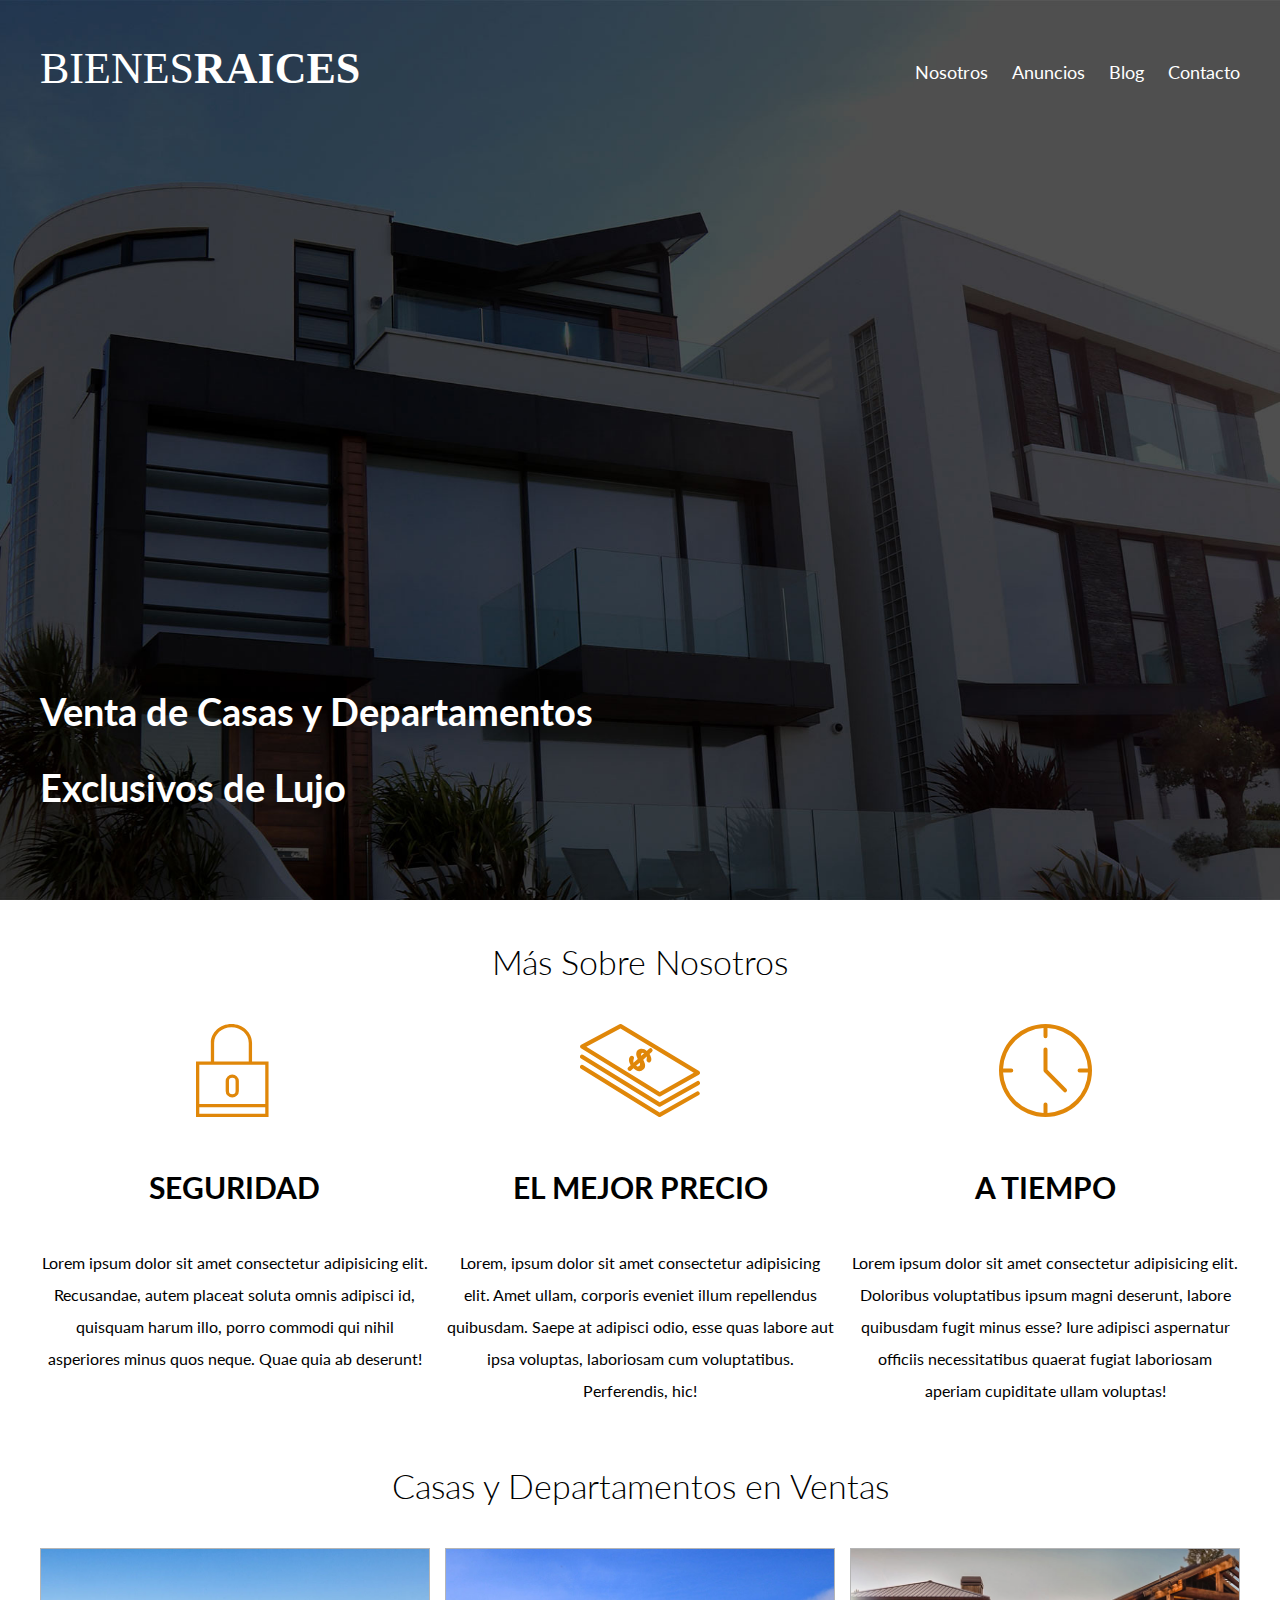
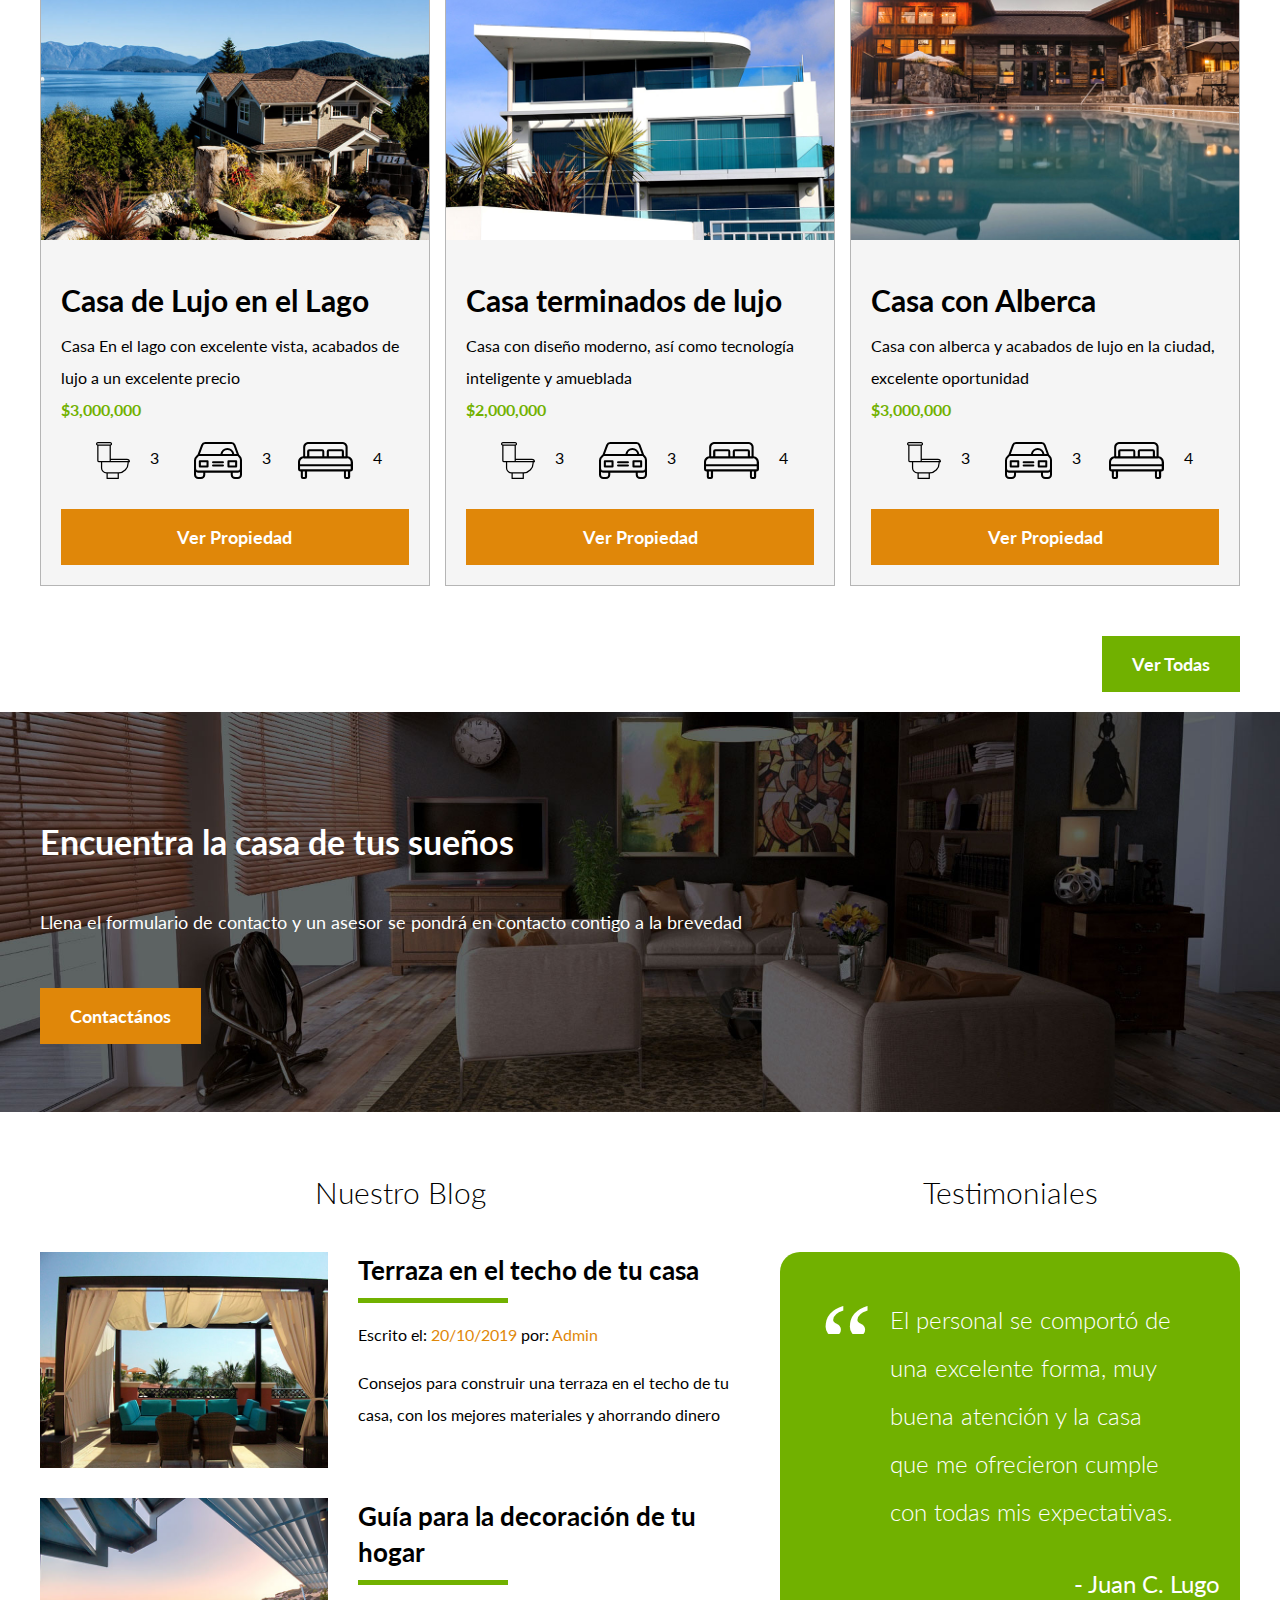
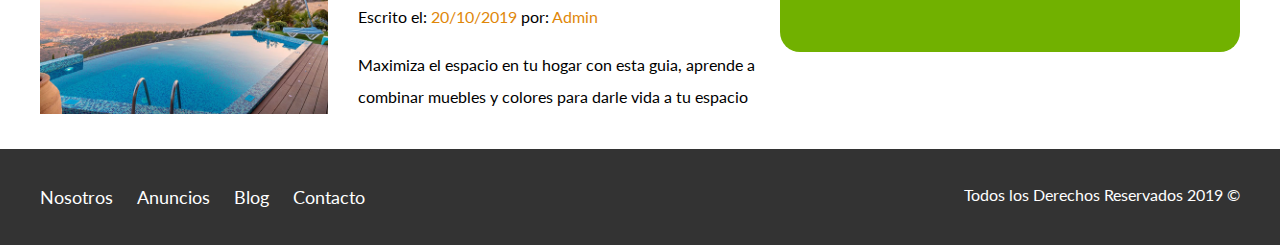
<file: index.html>
<!DOCTYPE html>
<html lang="en">

<head>
    <meta charset="UTF-8">
    <meta name="viewport" content="width=device-width, initial-scale=1.0">
    <meta http-equiv="X-UA-Compatible" content="ie=edge">
    <title>Bienes Raices</title>
    <link href="https://fonts.googleapis.com/css?family=Lato:300,400,700,900" rel="stylesheet">
    <link rel="stylesheet" href="css/normalize.css">
    <link rel="stylesheet" href="css/styles.css">
</head>

<body>
    <header class="siteHeader inicio">
        <div class="contenedor contenidoHeader">
          <div class="barra">
            <a href="index.html"><img src="img/logo.svg" alt="Logotipo de Biens Raices"></a>
              
            <div class="mobileMenu"> <!-- Apertura menu-movil, menu para el telefono móvil, se realizan las barran con el span para dar efecto de tipo sandiwch, su vista sera para telefono movil y se accionara con jQuery y CSS -->
              <span></span>
              <span></span>
              <span></span>
            </div> <!-- Cierre menu-movil -->

                <nav id="navegacion" class="navegacion">
                    <a href="nosotros.html">Nosotros</a>
                    <a href="anuncios.html">Anuncios</a>
                    <a href="blog.html">Blog</a>
                    <a href="contacto.html">Contacto</a>
                </nav>
            </div>
            <h1>Venta de Casas y Departamentos Exclusivos de Lujo</h1>
        </div>
    </header>

    <section class="seccion contenedor">
        <h2 class="fw-300 centrarTexto">Más Sobre Nosotros</h2>

        <div class="iconosNosotros">
            <div class="icono">
                <img src="img/icono1.svg" alt="Icono Seguridad">
                <h3>Seguridad</h3>
                <p>Lorem ipsum dolor sit amet consectetur adipisicing elit. Recusandae, autem placeat soluta omnis
                    adipisci
                    id,
                    quisquam harum illo, porro commodi qui nihil asperiores minus quos neque. Quae quia ab deserunt!</p>
            </div>

            <div class="icono">
                <img src="img/icono2.svg" alt="Icono Precio">
                <h3>El mejor precio</h3>
                <p>Lorem, ipsum dolor sit amet consectetur adipisicing elit. Amet ullam, corporis eveniet illum
                    repellendus
                    quibusdam. Saepe at adipisci odio, esse quas labore aut ipsa voluptas, laboriosam cum voluptatibus.
                    Perferendis,
                    hic!</p>
            </div>

            <div class="icono">
                <img src="img/icono3.svg" alt="Icono Tiempo">
                <h3>A tiempo</h3>
                <p>Lorem ipsum dolor sit amet consectetur adipisicing elit. Doloribus voluptatibus ipsum magni deserunt,
                    labore
                    quibusdam fugit minus esse? Iure adipisci aspernatur officiis necessitatibus quaerat fugiat
                    laboriosam
                    aperiam
                    cupiditate ullam voluptas!</p>
            </div>
        </div>
    </section>

    <main class="seccion contenedor">
        <h2 class="fw-300 centrarTexto">Casas y Departamentos en Ventas</h2>

        <div class="contenedorAnuncios">
            <div class="anuncio">
                <img src="img/anuncio1.jpg" alt="">
                <div class="contenidoAnuncio">
                    <h3>Casa de Lujo en el Lago</h3>
                    <p>Casa En el lago con excelente vista, acabados de lujo a un excelente precio</p>
                    <p class="precio">$3,000,000</p>

                    <ul class="iconosCaracteristicas">
                        <li>
                            <img src="img/icono_wc.svg" alt="">
                            <p>3</p>
                        </li>
                        <li>
                            <img src="img/icono_estacionamiento.svg" alt="">
                            <p>3</p>
                        </li>
                        <li>
                            <img src="img/icono_dormitorio.svg" alt="">
                            <p>4</p>
                        </li>
                    </ul>

                    <a href="anuncio.html" class="boton botonAmarillo dBlock">Ver Propiedad</a>
                </div>
            </div>

            <div class="anuncio">
                <img src="img/anuncio2.jpg" alt="">
                <div class="contenidoAnuncio">
                    <h3>Casa terminados de lujo</h3>
                    <p>Casa con diseño moderno, así como tecnología inteligente y amueblada</p>
                    <p class="precio">$2,000,000</p>

                    <ul class="iconosCaracteristicas">
                        <li>
                            <img src="img/icono_wc.svg" alt="">
                            <p>3</p>
                        </li>
                        <li>
                            <img src="img/icono_estacionamiento.svg" alt="">
                            <p>3</p>
                        </li>
                        <li>
                            <img src="img/icono_dormitorio.svg" alt="">
                            <p>4</p>
                        </li>
                    </ul>

                    <a href="anuncio.html" class="boton botonAmarillo dBlock">Ver Propiedad</a>
                </div>
            </div>

            <div class="anuncio">
                <img src="img/anuncio3.jpg" alt="">
                <div class="contenidoAnuncio">
                    <h3>Casa con Alberca</h3>
                    <p>Casa con alberca y acabados de lujo en la ciudad, excelente oportunidad</p>
                    <p class="precio">$3,000,000</p>

                    <ul class="iconosCaracteristicas">
                        <li>
                            <img src="img/icono_wc.svg" alt="">
                            <p>3</p>
                        </li>
                        <li>
                            <img src="img/icono_estacionamiento.svg" alt="">
                            <p>3</p>
                        </li>
                        <li>
                            <img src="img/icono_dormitorio.svg" alt="">
                            <p>4</p>
                        </li>
                    </ul>

                    <a href="anuncio.html" class="boton botonAmarillo dBlock">Ver Propiedad</a>
                </div>
            </div>
        </div>

        <div class="verTodas">
            <a href="anuncios.html" class="boton botonVerde">Ver Todas</a>
        </div>
    </main>

    <section class="imagenContacto">
        <div class="contenedor contenidoContacto">
            <h2>Encuentra la casa de tus sueños</h2>
            <p>Llena el formulario de contacto y un asesor se pondrá en contacto contigo a la brevedad</p>

            <a href="contacto.html" class="boton botonAmarillo">Contactános</a>
        </div>
    </section>

    <div class="seccionInferior contenedor seccion">
        <section class="blog">
            <h3 class="centrarTexto fw-300">Nuestro Blog</h3>

            <article class="entradaBlog">
                <div class="imagen">
                    <img src="img/blog1.jpg" alt="">
                </div>

                <div class="textoEntrada">
                    <a href="entrada.html">
                        <h4>Terraza en el techo de tu casa</h4>
                    </a>
                    <p>Escrito el: <span>20/10/2019</span> por: <span>Admin</span></p>
                    <p>
                        Consejos para construir una terraza en el techo de tu casa, con los mejores materiales y
                        ahorrando
                        dinero
                    </p>
                </div>
            </article>

            <article class="entradaBlog">
                <div class="imagen">
                    <img src="img/blog2.jpg" alt="">
                </div>

                <div class="textoEntrada">
                    <a href="entrada.html">
                        <h4>Guía para la decoración de tu hogar</h4>
                    </a>
                    <p>Escrito el: <span>20/10/2019</span> por: <span>Admin</span></p>
                    <p>
                        Maximiza el espacio en tu hogar con esta guia, aprende a combinar muebles y colores para darle
                        vida
                        a tu espacio
                    </p>
                </div>
            </article>
        </section>

        <section class="testimoniales">
            <h3 class="centrarTexto fw-300">Testimoniales</h3>
            <div class="testimonial">
                <blockquote>
                    El personal se comportó de una excelente forma, muy buena atención y la casa que me ofrecieron
                    cumple con todas mis expectativas.
                </blockquote>
                <p>- Juan C. Lugo</p>
            </div>
        </section>
    </div>

    <footer class="siteFooter seccion">
        <div class="contenedor contenedorFooter">
            <nav class="navegacion">
                <a href="nosotros.html">Nosotros</a>
                <a href="anuncios.html">Anuncios</a>
                <a href="blog.html">Blog</a>
                <a href="contacto.html">Contacto</a>
            </nav>

            <p class="copyright">Todos los Derechos Reservados 2019 &copy </p>
        </div>
    </footer>

    <script src="js/jquery-3.3.1.min.js"></script>
    <script src="js/app.js"></script>

</body>
</html>
</file>
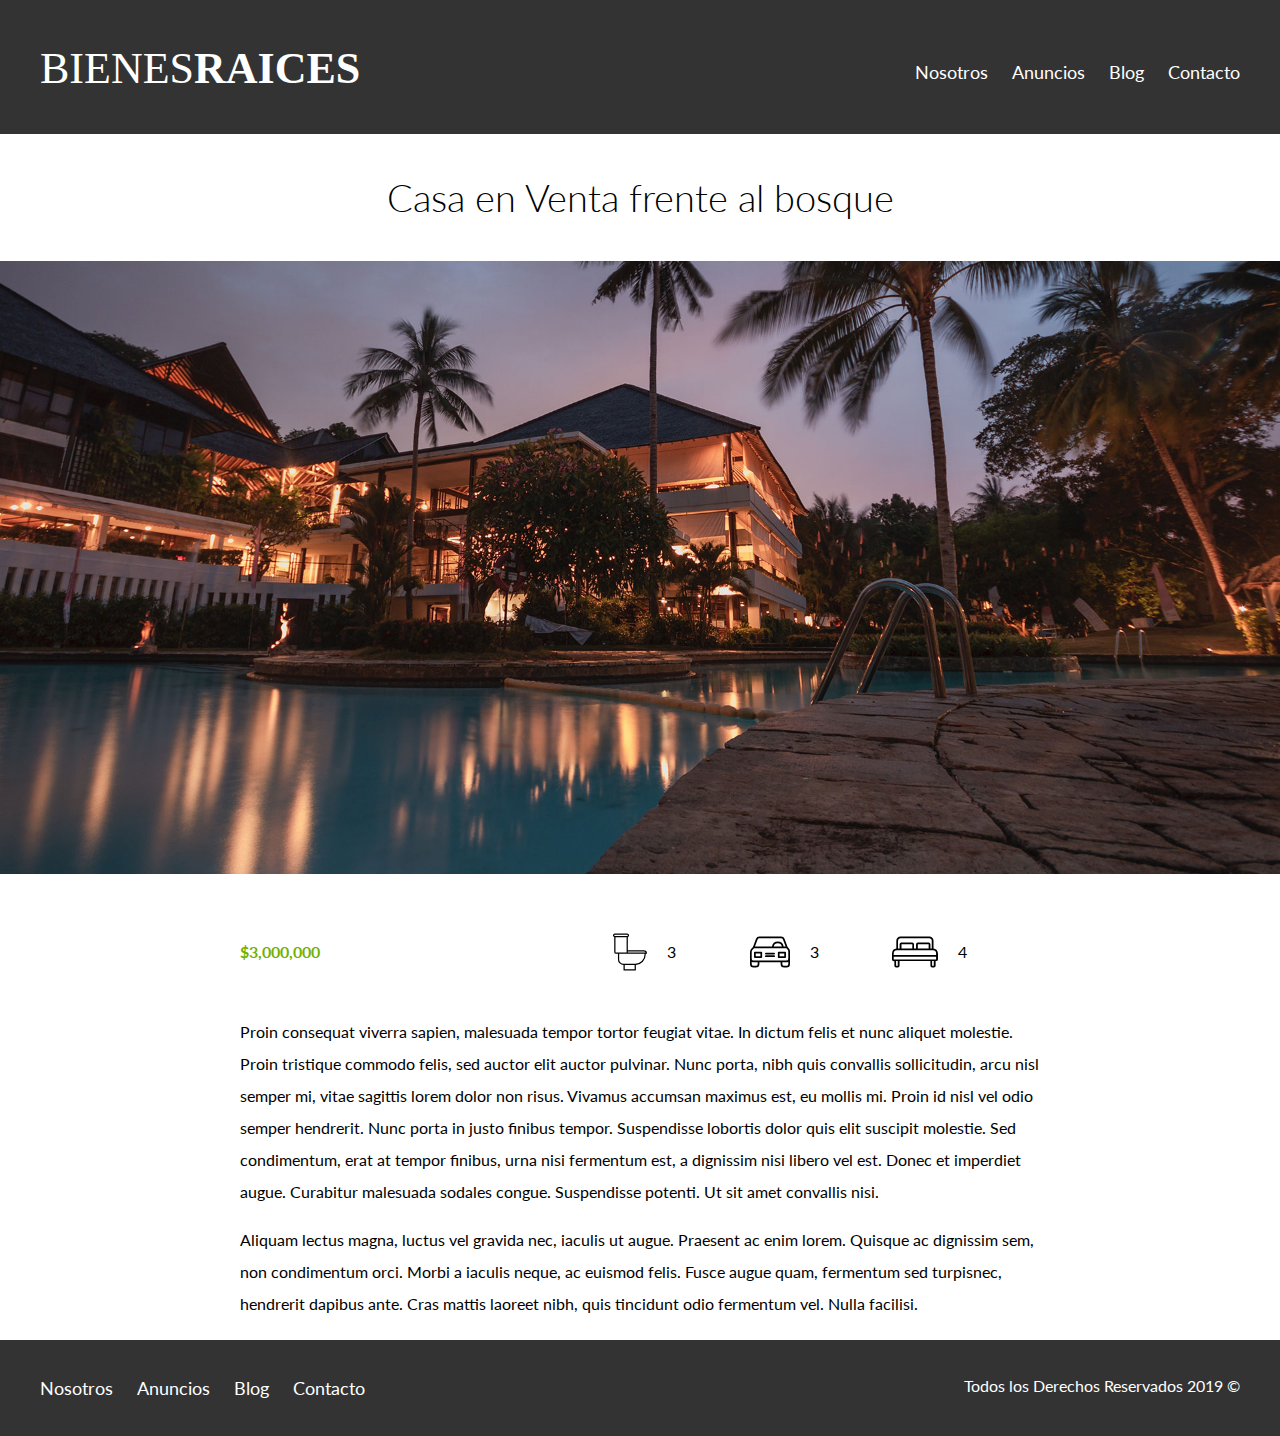
<file: anuncio..html>
<!DOCTYPE html>
<html lang="en">

<head>
    <meta charset="UTF-8">
    <meta name="viewport" content="width=device-width, initial-scale=1.0">
    <meta http-equiv="X-UA-Compatible" content="ie=edge">
    <title>Bienes Raices</title>
    <link href="https://fonts.googleapis.com/css?family=Lato:300,400,700,900" rel="stylesheet">
    <link rel="stylesheet" href="css/normalize.css">
    <link rel="stylesheet" href="css/styles.css">
</head>

<body>
    <header class="siteHeader">
        <div class="contenedor contenidoHeader">
            <div class="barra">
                <a href="index.html"><img src="img/logo.svg" alt="Logotipo de Biens Raices"></a>
                <div class="mobileMenu">
                  <a href="#navegacion">
                    <img src="img/barras.svg" alt="">
                  </a>
                </div>

                <nav id="navegacion" class="navegacion">
                    <a href="nosotros.html">Nosotros</a>
                    <a href="anuncios.html">Anuncios</a>
                    <a href="blog.html">Blog</a>
                    <a href="contacto.html">Contacto</a>
                </nav>
            </div>
        </div>
    </header>

    <h1 class="fw-300 centrarTexto">Casa en Venta frente al bosque </h1>
    <img src="img/destacada.jpg" alt="">

    <main class="contenedor seccion contenidoCentrado">
        <div class="resumenPropiedad">
            <p class="precio">$3,000,000</p>
            <ul class="iconosCaracteristicas">
                <li>
                    <img src="img/icono_wc.svg" alt="">
                    <p>3</p>
                </li>
                <li>
                    <img src="img/icono_estacionamiento.svg" alt="">
                    <p>3</p>
                </li>
                <li>
                    <img src="img/icono_dormitorio.svg" alt="">
                    <p>4</p>
                </li>
            </ul>
        </div>

        <p>
            Proin consequat viverra sapien, malesuada tempor tortor feugiat vitae. In dictum felis et nunc aliquet
            molestie. Proin tristique commodo felis, sed auctor elit auctor pulvinar. Nunc porta, nibh quis convallis
            sollicitudin, arcu nisl semper mi, vitae sagittis lorem dolor non risus. Vivamus accumsan maximus est, eu
            mollis mi. Proin id nisl vel odio semper hendrerit. Nunc porta in justo finibus tempor. Suspendisse lobortis
            dolor quis elit suscipit molestie. Sed condimentum, erat at tempor finibus, urna nisi fermentum est, a
            dignissim nisi libero vel est. Donec et imperdiet augue. Curabitur malesuada sodales congue. Suspendisse
            potenti. Ut sit amet convallis nisi.
        </p>

        <p>
            Aliquam lectus magna, luctus vel gravida nec, iaculis ut augue. Praesent ac enim lorem. Quisque ac dignissim
            sem, non condimentum orci. Morbi a iaculis neque, ac euismod felis. Fusce augue quam, fermentum sed
            turpisnec, hendrerit dapibus ante. Cras mattis laoreet nibh, quis tincidunt odio fermentum vel. Nulla
            facilisi.
        </p>
    </main>

    <footer class="siteFooter seccion">
        <div class="contenedor contenedorFooter">
            <nav class="navegacion">
                <a href="nosotros.html">Nosotros</a>
                <a href="anuncios.html">Anuncios</a>
                <a href="blog.html">Blog</a>
                <a href="contacto.html">Contacto</a>
            </nav>

            <p class="copyright">Todos los Derechos Reservados 2019 &copy </p>
        </div>
    </footer>
</body>

</html>
</file>
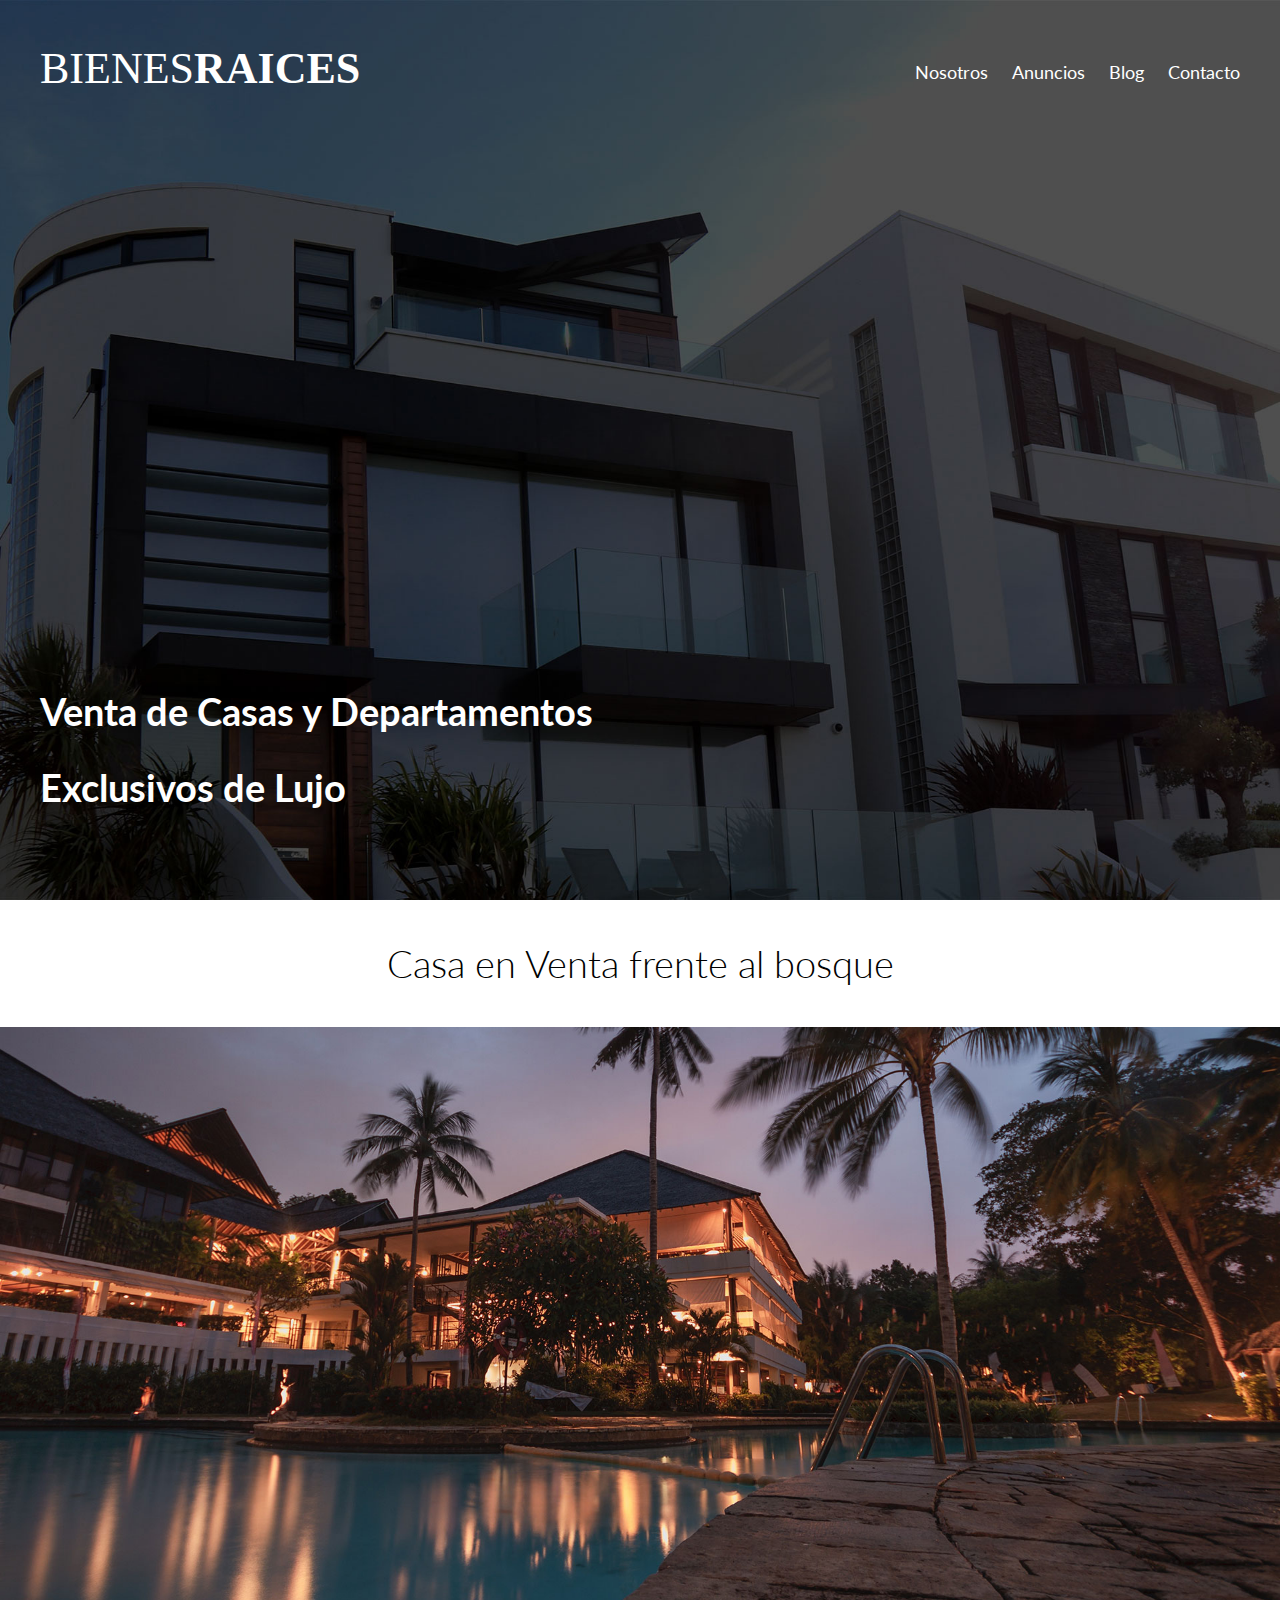
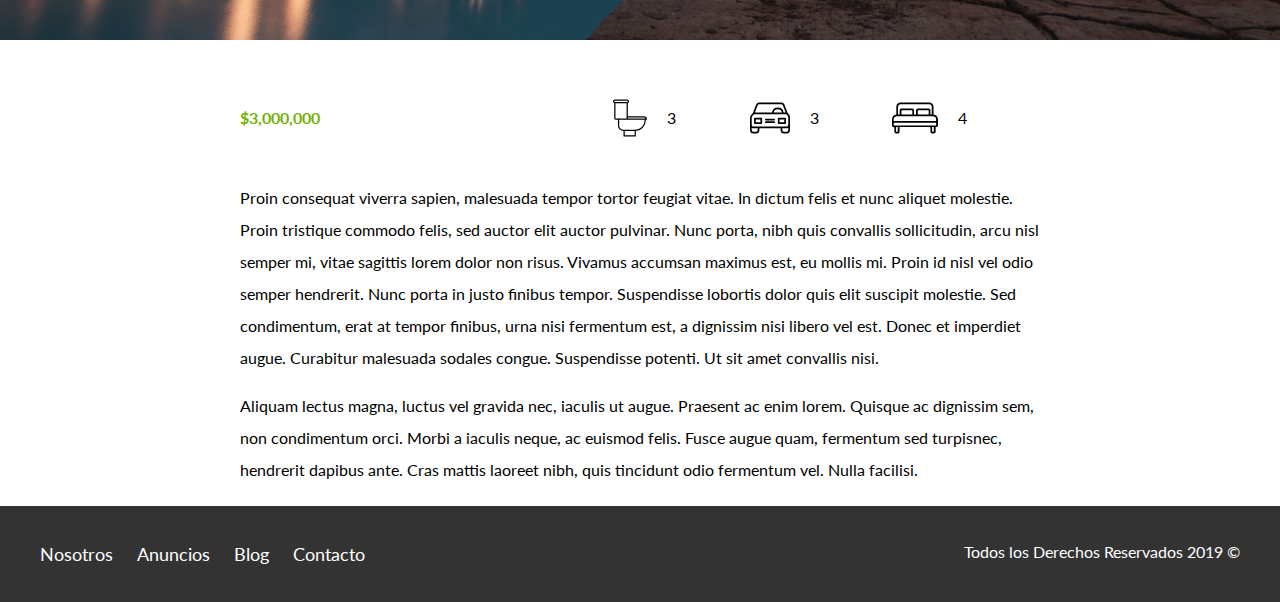
<file: anuncio.html>
<!DOCTYPE html>
<html lang="en">

<head>
    <meta charset="UTF-8">
    <meta name="viewport" content="width=device-width, initial-scale=1.0">
    <meta http-equiv="X-UA-Compatible" content="ie=edge">
    <title>Bienes Raices</title>
    <link href="https://fonts.googleapis.com/css?family=Lato:300,400,700,900" rel="stylesheet">
    <link rel="stylesheet" href="css/normalize.css">
    <link rel="stylesheet" href="css/styles.css">
</head>

<body>
    <header class="siteHeader inicio">
        <div class="contenedor contenidoHeader">
          <div class="barra">
            <a href="index.html"><img src="img/logo.svg" alt="Logotipo de Biens Raices"></a>
              
            <div class="mobileMenu"> <!-- Apertura menu-movil, menu para el telefono móvil, se realizan las barran con el span para dar efecto de tipo sandiwch, su vista sera para telefono movil y se accionara con jQuery y CSS -->
              <span></span>
              <span></span>
              <span></span>
            </div> <!-- Cierre menu-movil -->

                <nav id="navegacion" class="navegacion">
                    <a href="nosotros.html">Nosotros</a>
                    <a href="anuncios.html">Anuncios</a>
                    <a href="blog.html">Blog</a>
                    <a href="contacto.html">Contacto</a>
                </nav>
            </div>
            <h1>Venta de Casas y Departamentos Exclusivos de Lujo</h1>
        </div>
    </header>

    <h1 class="fw-300 centrarTexto">Casa en Venta frente al bosque </h1>
    <img src="img/destacada.jpg" alt="">

    <main class="contenedor seccion contenidoCentrado">
        <div class="resumenPropiedad">
            <p class="precio">$3,000,000</p>
            <ul class="iconosCaracteristicas">
                <li>
                    <img src="img/icono_wc.svg" alt="">
                    <p>3</p>
                </li>
                <li>
                    <img src="img/icono_estacionamiento.svg" alt="">
                    <p>3</p>
                </li>
                <li>
                    <img src="img/icono_dormitorio.svg" alt="">
                    <p>4</p>
                </li>
            </ul>
        </div>

        <p>
            Proin consequat viverra sapien, malesuada tempor tortor feugiat vitae. In dictum felis et nunc aliquet
            molestie. Proin tristique commodo felis, sed auctor elit auctor pulvinar. Nunc porta, nibh quis convallis
            sollicitudin, arcu nisl semper mi, vitae sagittis lorem dolor non risus. Vivamus accumsan maximus est, eu
            mollis mi. Proin id nisl vel odio semper hendrerit. Nunc porta in justo finibus tempor. Suspendisse lobortis
            dolor quis elit suscipit molestie. Sed condimentum, erat at tempor finibus, urna nisi fermentum est, a
            dignissim nisi libero vel est. Donec et imperdiet augue. Curabitur malesuada sodales congue. Suspendisse
            potenti. Ut sit amet convallis nisi.
        </p>

        <p>
            Aliquam lectus magna, luctus vel gravida nec, iaculis ut augue. Praesent ac enim lorem. Quisque ac dignissim
            sem, non condimentum orci. Morbi a iaculis neque, ac euismod felis. Fusce augue quam, fermentum sed
            turpisnec, hendrerit dapibus ante. Cras mattis laoreet nibh, quis tincidunt odio fermentum vel. Nulla
            facilisi.
        </p>
    </main>

    <footer class="siteFooter seccion">
        <div class="contenedor contenedorFooter">
            <nav class="navegacion">
                <a href="nosotros.html">Nosotros</a>
                <a href="anuncios.html">Anuncios</a>
                <a href="blog.html">Blog</a>
                <a href="contacto.html">Contacto</a>
            </nav>

            <p class="copyright">Todos los Derechos Reservados 2019 &copy </p>
        </div>
    </footer>

    <script src="js/jquery-3.3.1.min.js"></script>
    <script src="js/app.js"></script>
</body>

</html>
</file>
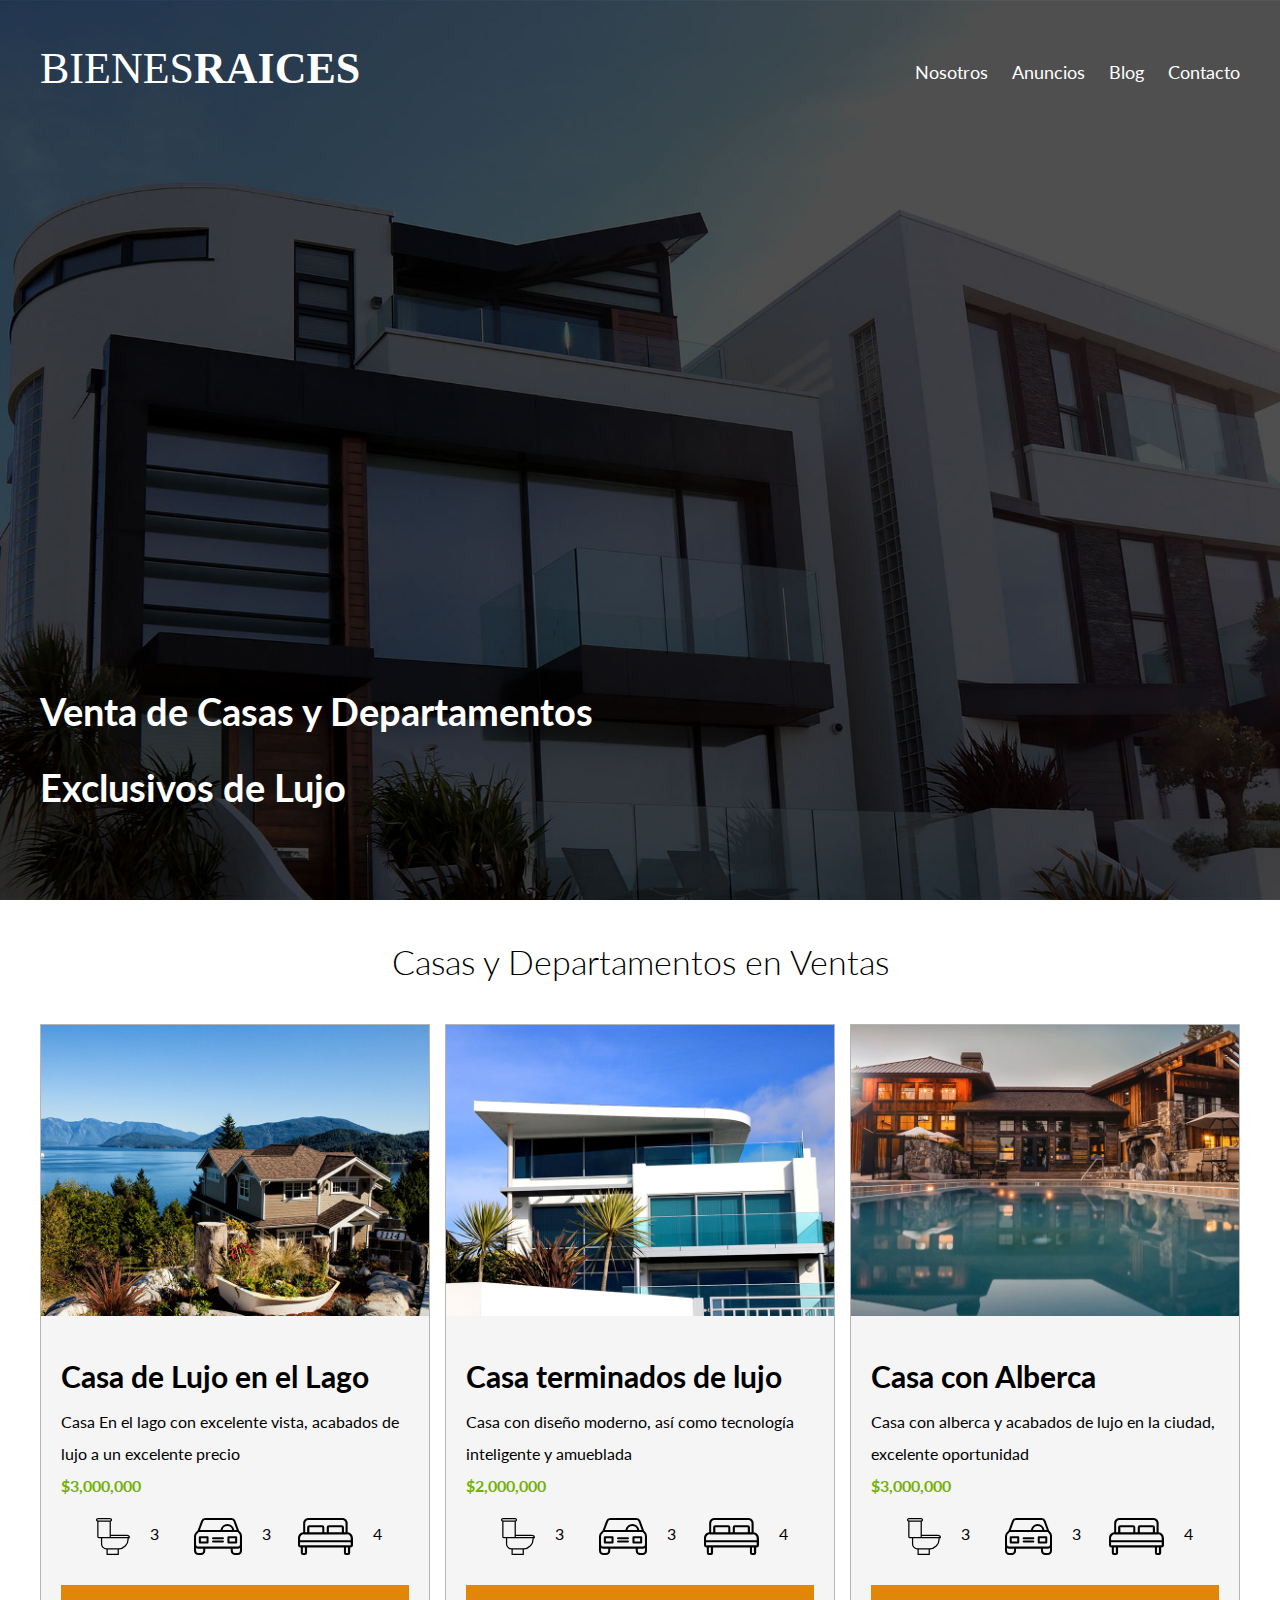
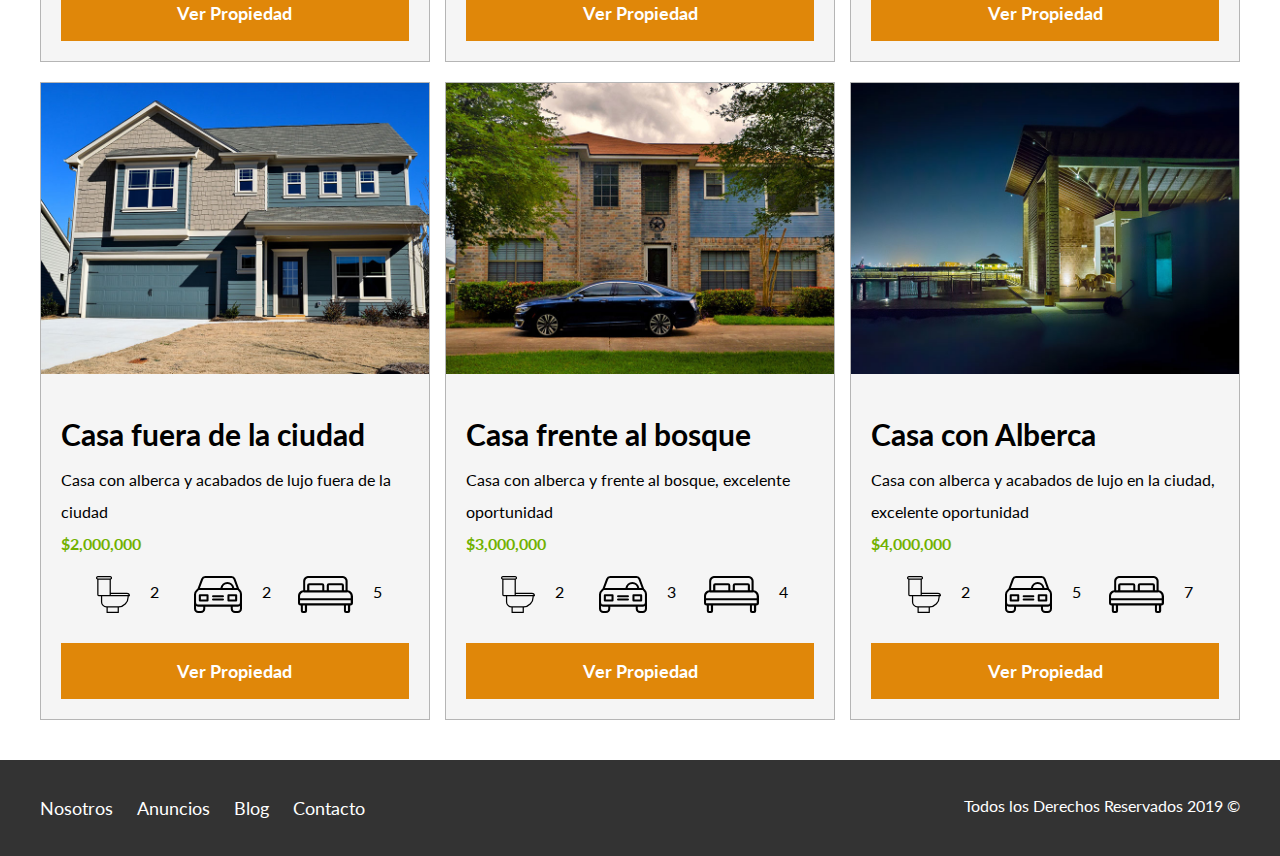
<file: anuncios.html>
<!DOCTYPE html>
<html lang="en">

<head>
    <meta charset="UTF-8">
    <meta name="viewport" content="width=device-width, initial-scale=1.0">
    <meta http-equiv="X-UA-Compatible" content="ie=edge">
    <title>Bienes Raices</title>
    <link href="https://fonts.googleapis.com/css?family=Lato:300,400,700,900" rel="stylesheet">
    <link rel="stylesheet" href="css/normalize.css">
    <link rel="stylesheet" href="css/styles.css">
</head>

<body>
    <header class="siteHeader inicio">
        <div class="contenedor contenidoHeader">
          <div class="barra">
            <a href="index.html"><img src="img/logo.svg" alt="Logotipo de Biens Raices"></a>
              
            <div class="mobileMenu"> <!-- Apertura menu-movil, menu para el telefono móvil, se realizan las barran con el span para dar efecto de tipo sandiwch, su vista sera para telefono movil y se accionara con jQuery y CSS -->
              <span></span>
              <span></span>
              <span></span>
            </div> <!-- Cierre menu-movil -->

                <nav id="navegacion" class="navegacion">
                    <a href="nosotros.html">Nosotros</a>
                    <a href="anuncios.html">Anuncios</a>
                    <a href="blog.html">Blog</a>
                    <a href="contacto.html">Contacto</a>
                </nav>
            </div>
            <h1>Venta de Casas y Departamentos Exclusivos de Lujo</h1>
        </div>
    </header>

    <main class="seccion contenedor">
        <h2 class="fw-300 centrarTexto">Casas y Departamentos en Ventas</h2>

        <div class="contenedorAnuncios">
            <div class="anuncio">
                <img src="img/anuncio1.jpg" alt="">
                <div class="contenidoAnuncio">
                    <h3>Casa de Lujo en el Lago</h3>
                    <p>Casa En el lago con excelente vista, acabados de lujo a un excelente precio</p>
                    <p class="precio">$3,000,000</p>

                    <ul class="iconosCaracteristicas">
                        <li>
                            <img src="img/icono_wc.svg" alt="">
                            <p>3</p>
                        </li>
                        <li>
                            <img src="img/icono_estacionamiento.svg" alt="">
                            <p>3</p>
                        </li>
                        <li>
                            <img src="img/icono_dormitorio.svg" alt="">
                            <p>4</p>
                        </li>
                    </ul>

                    <a href="anuncio.html" class="boton botonAmarillo dBlock">Ver Propiedad</a>
                </div>
            </div>

            <div class="anuncio">
                <img src="img/anuncio2.jpg" alt="">
                <div class="contenidoAnuncio">
                    <h3>Casa terminados de lujo</h3>
                    <p>Casa con diseño moderno, así como tecnología inteligente y amueblada</p>
                    <p class="precio">$2,000,000</p>

                    <ul class="iconosCaracteristicas">
                        <li>
                            <img src="img/icono_wc.svg" alt="">
                            <p>3</p>
                        </li>
                        <li>
                            <img src="img/icono_estacionamiento.svg" alt="">
                            <p>3</p>
                        </li>
                        <li>
                            <img src="img/icono_dormitorio.svg" alt="">
                            <p>4</p>
                        </li>
                    </ul>

                    <a href="anuncio.html" class="boton botonAmarillo dBlock">Ver Propiedad</a>
                </div>
            </div>

            <div class="anuncio">
                <img src="img/anuncio3.jpg" alt="">
                <div class="contenidoAnuncio">
                    <h3>Casa con Alberca</h3>
                    <p>Casa con alberca y acabados de lujo en la ciudad, excelente oportunidad</p>
                    <p class="precio">$3,000,000</p>

                    <ul class="iconosCaracteristicas">
                        <li>
                            <img src="img/icono_wc.svg" alt="">
                            <p>3</p>
                        </li>
                        <li>
                            <img src="img/icono_estacionamiento.svg" alt="">
                            <p>3</p>
                        </li>
                        <li>
                            <img src="img/icono_dormitorio.svg" alt="">
                            <p>4</p>
                        </li>
                    </ul>

                    <a href="anuncio.html" class="boton botonAmarillo dBlock">Ver Propiedad</a>
                </div>
            </div>

            <div class="anuncio">
                <img src="img/anuncio4.jpg" alt="">
                <div class="contenidoAnuncio">
                    <h3>Casa fuera de la ciudad</h3>
                    <p>Casa con alberca y acabados de lujo fuera de la ciudad</p>
                    <p class="precio">$2,000,000</p>

                    <ul class="iconosCaracteristicas">
                        <li>
                            <img src="img/icono_wc.svg" alt="">
                            <p>2</p>
                        </li>
                        <li>
                            <img src="img/icono_estacionamiento.svg" alt="">
                            <p>2</p>
                        </li>
                        <li>
                            <img src="img/icono_dormitorio.svg" alt="">
                            <p>5</p>
                        </li>
                    </ul>

                    <a href="anuncio.html" class="boton botonAmarillo dBlock">Ver Propiedad</a>
                </div>
            </div>

            <div class="anuncio">
                <img src="img/anuncio5.jpg" alt="">
                <div class="contenidoAnuncio">
                    <h3>Casa frente al bosque</h3>
                    <p>Casa con alberca y frente al bosque, excelente oportunidad</p>
                    <p class="precio">$3,000,000</p>

                    <ul class="iconosCaracteristicas">
                        <li>
                            <img src="img/icono_wc.svg" alt="">
                            <p>2</p>
                        </li>
                        <li>
                            <img src="img/icono_estacionamiento.svg" alt="">
                            <p>3</p>
                        </li>
                        <li>
                            <img src="img/icono_dormitorio.svg" alt="">
                            <p>4</p>
                        </li>
                    </ul>

                    <a href="anuncio.html" class="boton botonAmarillo dBlock">Ver Propiedad</a>
                </div>
            </div>

            <div class="anuncio">
                <img src="img/anuncio6.jpg" alt="">
                <div class="contenidoAnuncio">
                    <h3>Casa con Alberca</h3>
                    <p>Casa con alberca y acabados de lujo en la ciudad, excelente oportunidad</p>
                    <p class="precio">$4,000,000</p>

                    <ul class="iconosCaracteristicas">
                        <li>
                            <img src="img/icono_wc.svg" alt="">
                            <p>2</p>
                        </li>
                        <li>
                            <img src="img/icono_estacionamiento.svg" alt="">
                            <p>5</p>
                        </li>
                        <li>
                            <img src="img/icono_dormitorio.svg" alt="">
                            <p>7</p>
                        </li>
                    </ul>

                    <a href="anuncio.html" class="boton botonAmarillo dBlock">Ver Propiedad</a>
                </div>
            </div>

        </div>
    </main>

    <footer class="siteFooter seccion">
        <div class="contenedor contenedorFooter">
            <nav class="navegacion">
                <a href="nosotros.html">Nosotros</a>
                <a href="anuncios.html">Anuncios</a>
                <a href="blog.html">Blog</a>
                <a href="contacto.html">Contacto</a>
            </nav>

            <p class="copyright">Todos los Derechos Reservados 2019 &copy </p>
        </div>
    </footer>

    <script src="js/jquery-3.3.1.min.js"></script>
    <script src="js/app.js"></script>
</body>

</html>
</file>
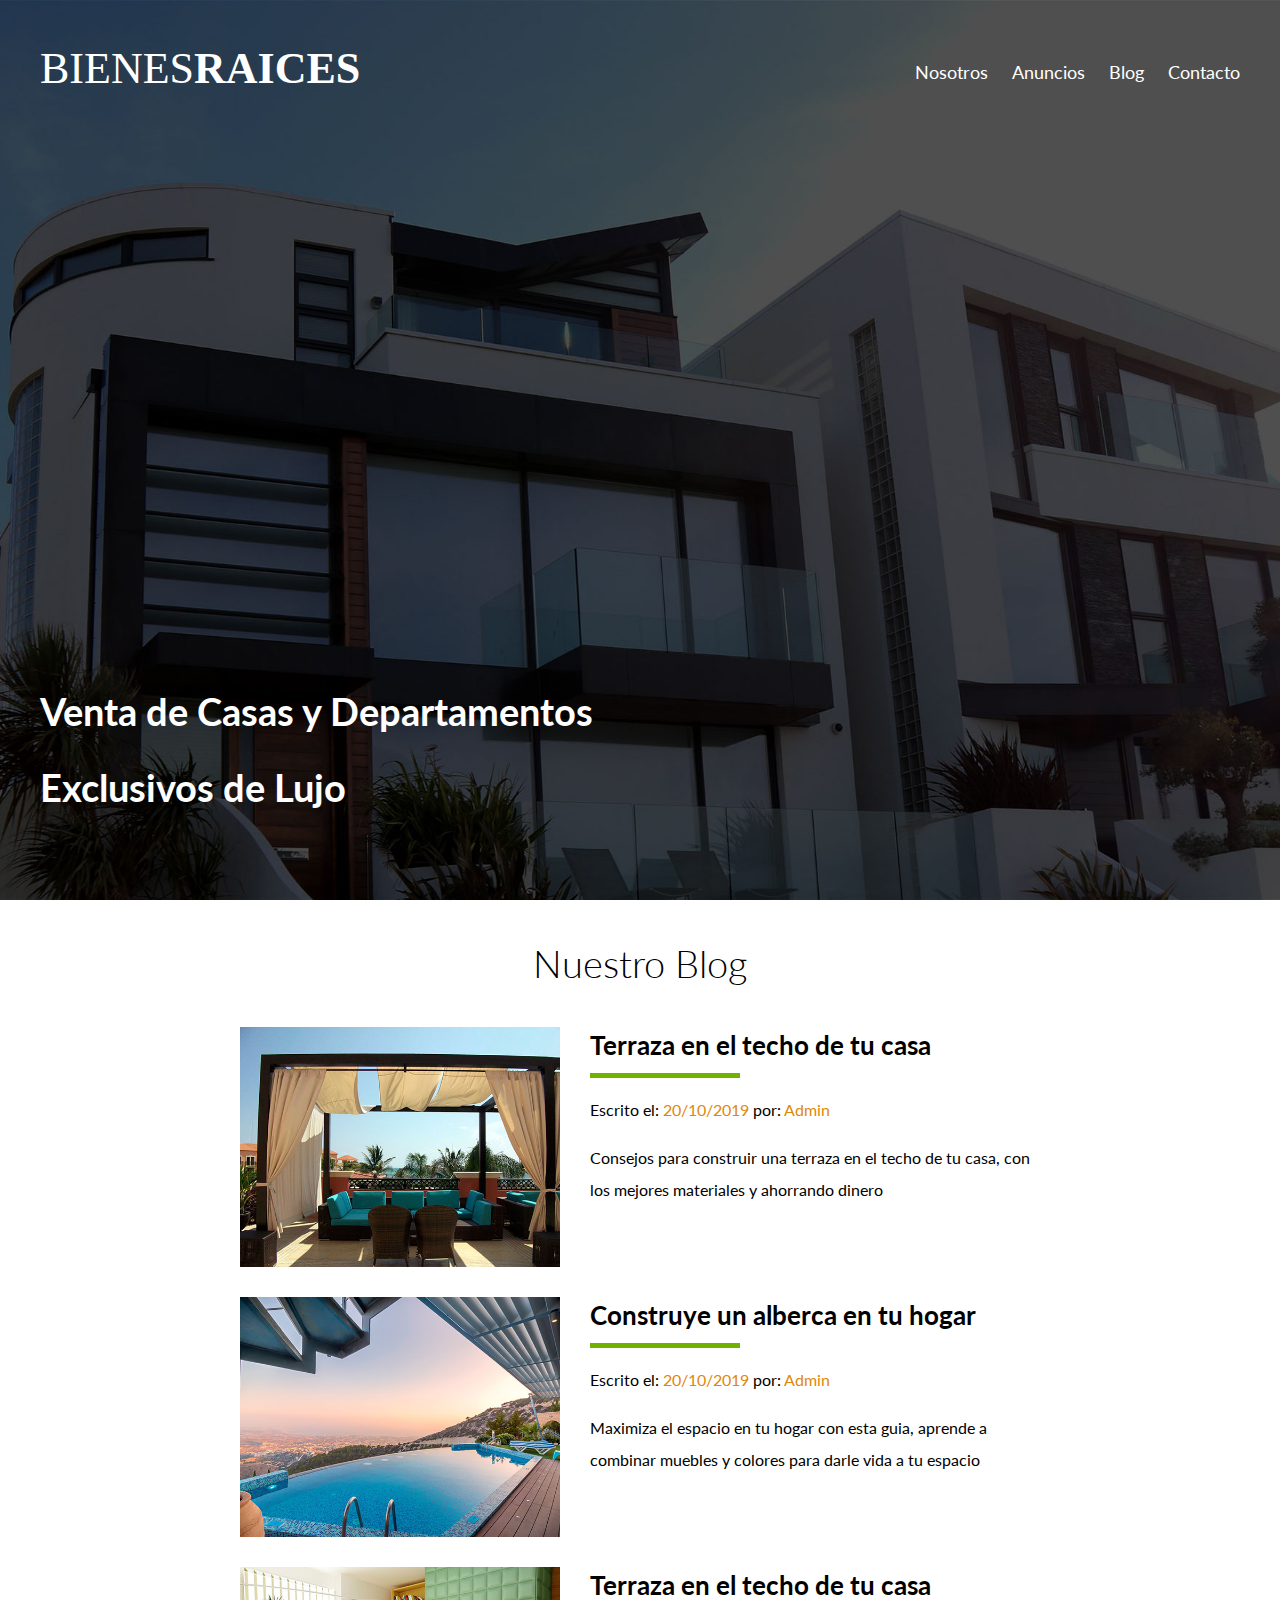
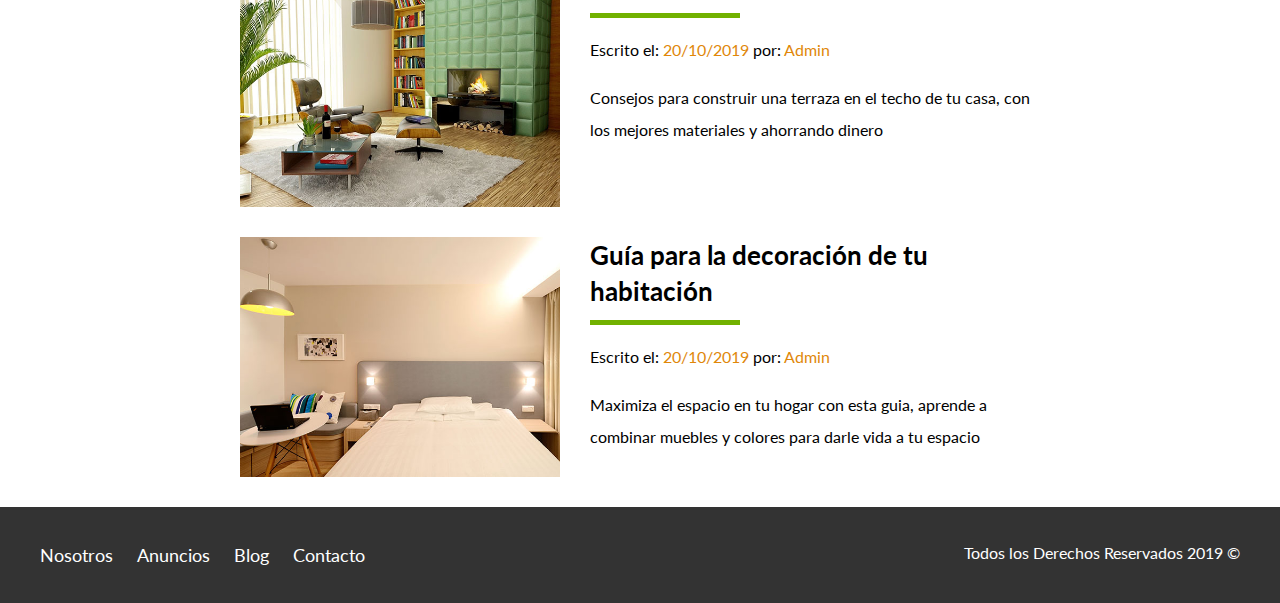
<file: blog.html>
<!DOCTYPE html>
<html lang="en">

<head>
    <meta charset="UTF-8">
    <meta name="viewport" content="width=device-width, initial-scale=1.0">
    <meta http-equiv="X-UA-Compatible" content="ie=edge">
    <title>Bienes Raices</title>
    <link href="https://fonts.googleapis.com/css?family=Lato:300,400,700,900" rel="stylesheet">
    <link rel="stylesheet" href="css/normalize.css">
    <link rel="stylesheet" href="css/styles.css">
</head>

<body>
    <header class="siteHeader inicio">
        <div class="contenedor contenidoHeader">
          <div class="barra">
            <a href="index.html"><img src="img/logo.svg" alt="Logotipo de Biens Raices"></a>
              
            <div class="mobileMenu"> <!-- Apertura menu-movil, menu para el telefono móvil, se realizan las barran con el span para dar efecto de tipo sandiwch, su vista sera para telefono movil y se accionara con jQuery y CSS -->
              <span></span>
              <span></span>
              <span></span>
            </div> <!-- Cierre menu-movil -->

                <nav id="navegacion" class="navegacion">
                    <a href="nosotros.html">Nosotros</a>
                    <a href="anuncios.html">Anuncios</a>
                    <a href="blog.html">Blog</a>
                    <a href="contacto.html">Contacto</a>
                </nav>
            </div>
            <h1>Venta de Casas y Departamentos Exclusivos de Lujo</h1>
        </div>
    </header>

    <main class="contenedor seccion contenidoCentrado">
        <h1 class="fw-300 centrarTexto">Nuestro Blog</h1>

        <article class="entradaBlog">
            <div class="imagen">
                <img src="img/blog1.jpg" alt="">
            </div>

            <div class="textoEntrada">
                <a href="entrada.html">
                    <h4>Terraza en el techo de tu casa</h4>
                </a>
                <p>Escrito el: <span>20/10/2019</span> por: <span>Admin</span></p>
                <p>
                    Consejos para construir una terraza en el techo de tu casa, con los mejores materiales y
                    ahorrando
                    dinero
                </p>
            </div>
        </article>

        <article class="entradaBlog">
            <div class="imagen">
                <img src="img/blog2.jpg" alt="">
            </div>

            <div class="textoEntrada">
                <a href="entrada.html">
                    <h4>Construye un alberca en tu hogar</h4>
                </a>
                <p>Escrito el: <span>20/10/2019</span> por: <span>Admin</span></p>
                <p>
                    Maximiza el espacio en tu hogar con esta guia, aprende a combinar muebles y colores para darle
                    vida
                    a tu espacio
                </p>
            </div>
        </article>

        <article class="entradaBlog">
                <div class="imagen">
                    <img src="img/blog3.jpg" alt="">
                </div>

                <div class="textoEntrada">
                    <a href="entrada.html">
                        <h4>Terraza en el techo de tu casa</h4>
                    </a>
                    <p>Escrito el: <span>20/10/2019</span> por: <span>Admin</span></p>
                    <p>
                        Consejos para construir una terraza en el techo de tu casa, con los mejores materiales y
                        ahorrando
                        dinero
                    </p>
                </div>
            </article>

            <article class="entradaBlog">
                <div class="imagen">
                    <img src="img/blog4.jpg" alt="">
                </div>

                <div class="textoEntrada">
                    <a href="entrada.html">
                        <h4>Guía para la decoración de tu habitación</h4>
                    </a>
                    <p>Escrito el: <span>20/10/2019</span> por: <span>Admin</span></p>
                    <p>
                        Maximiza el espacio en tu hogar con esta guia, aprende a combinar muebles y colores para darle
                        vida
                        a tu espacio
                    </p>
                </div>
            </article>
    </main>

    <footer class="siteFooter seccion">
        <div class="contenedor contenedorFooter">
            <nav class="navegacion">
                <a href="nosotros.html">Nosotros</a>
                <a href="anuncios.html">Anuncios</a>
                <a href="blog.html">Blog</a>
                <a href="contacto.html">Contacto</a>
            </nav>

            <p class="copyright">Todos los Derechos Reservados 2019 &copy </p>
        </div>
    </footer>

    <script src="js/jquery-3.3.1.min.js"></script>
    <script src="js/app.js"></script>
</body>

</html>
</file>
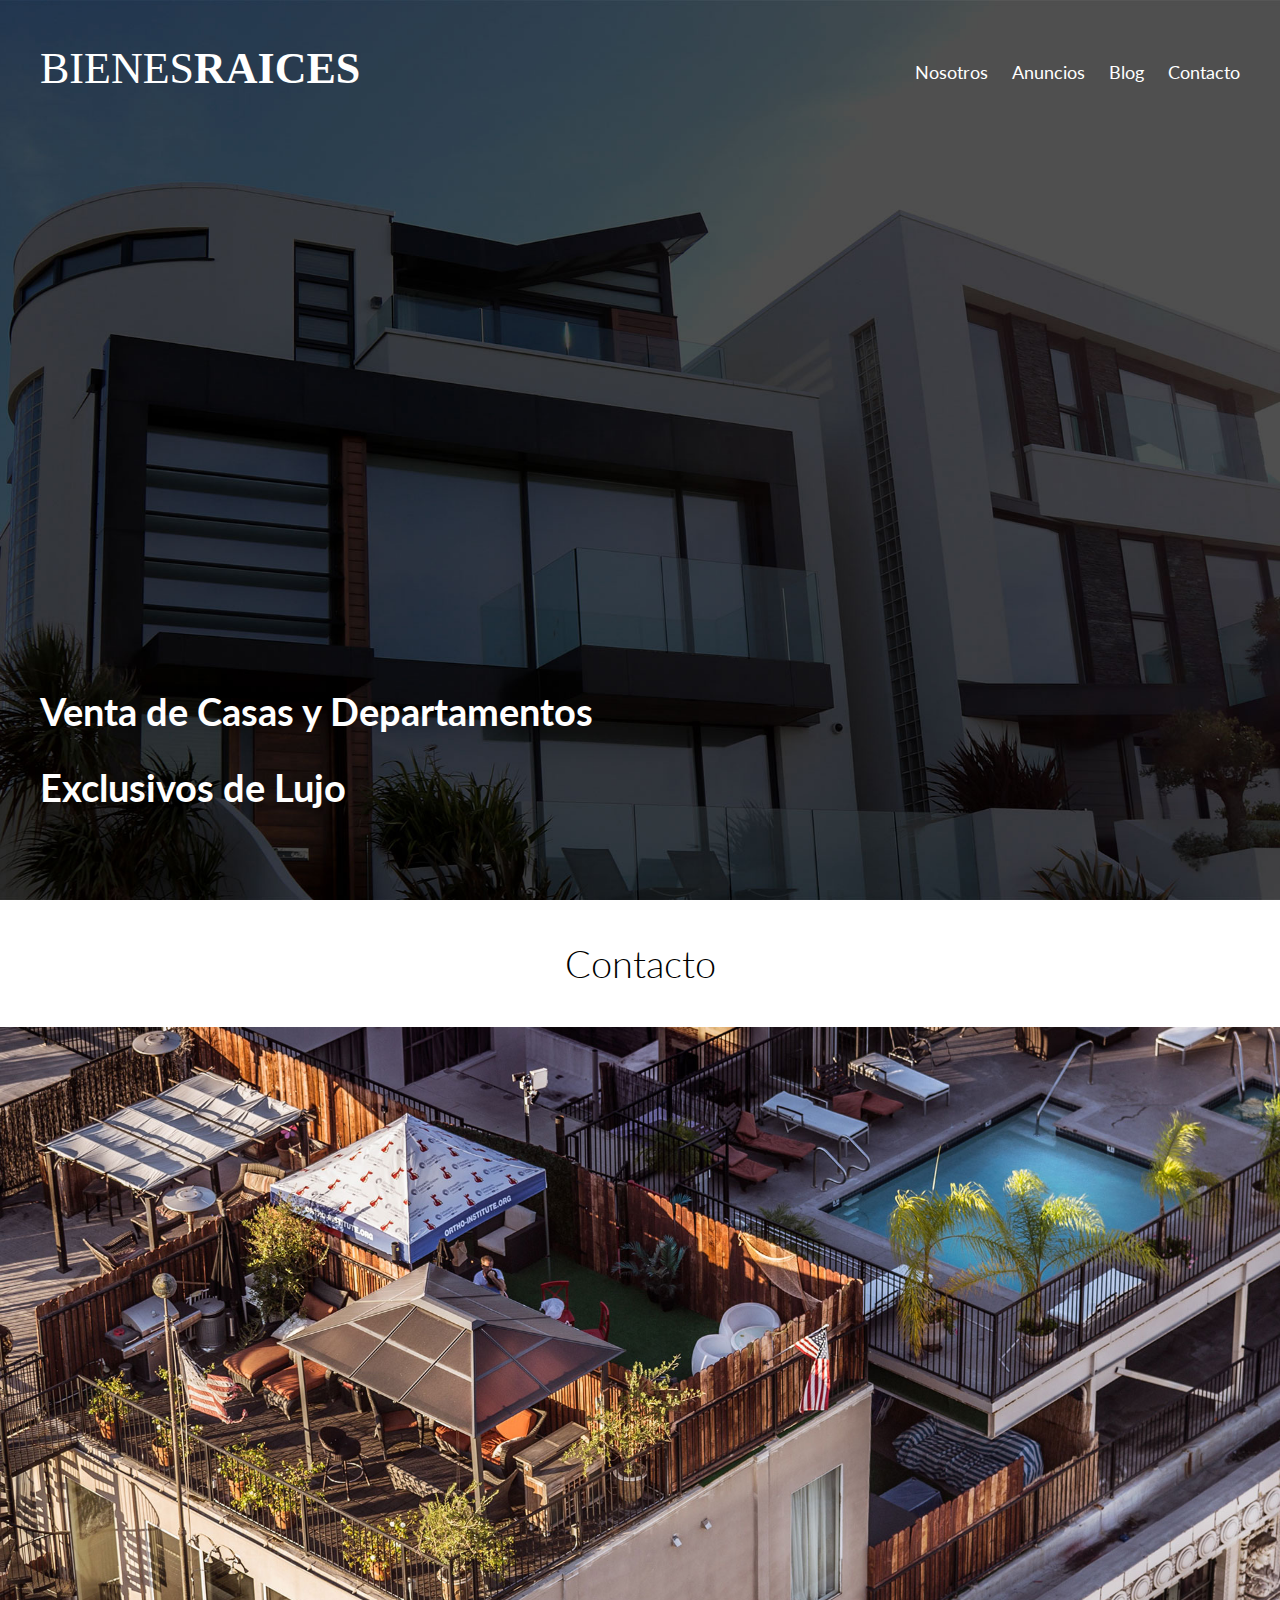
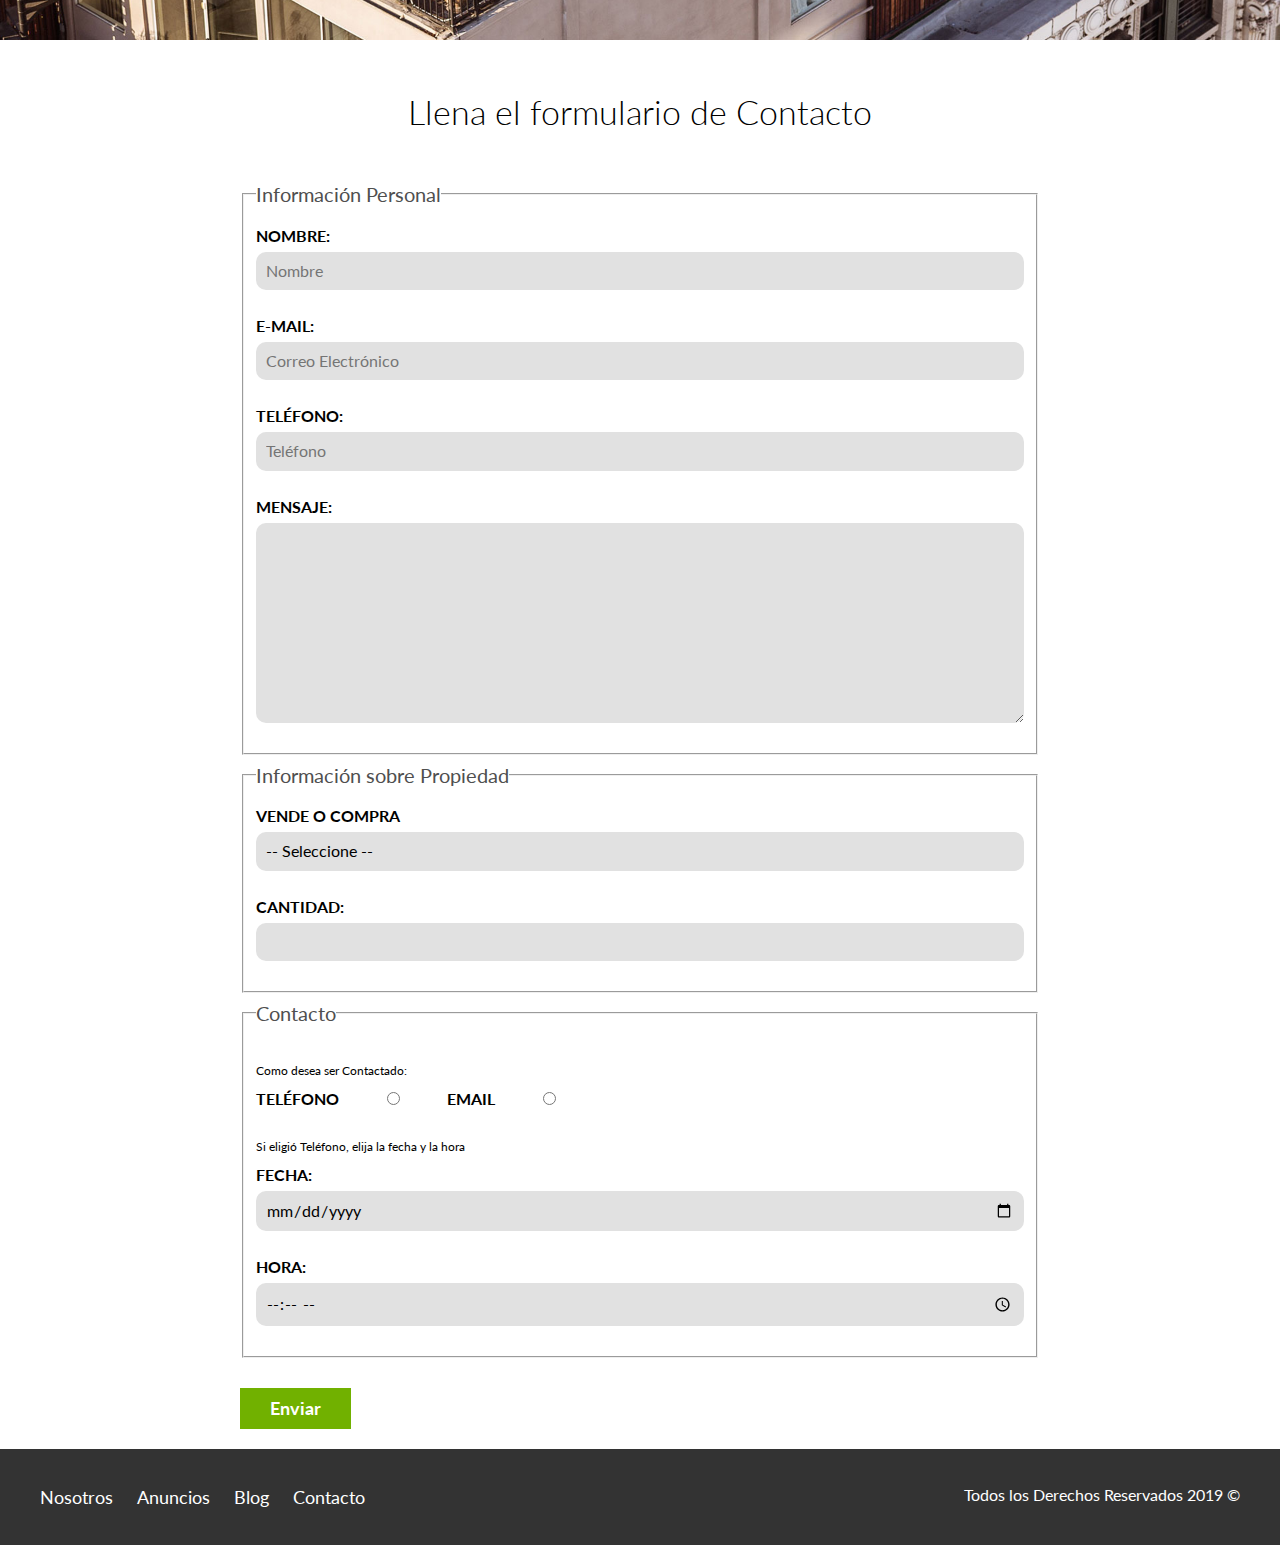
<file: contacto.html>
<!DOCTYPE html>
<html lang="en">

<head>
    <meta charset="UTF-8">
    <meta name="viewport" content="width=device-width, initial-scale=1.0">
    <meta http-equiv="X-UA-Compatible" content="ie=edge">
    <title>Bienes Raices</title>
    <link href="https://fonts.googleapis.com/css?family=Lato:300,400,700,900" rel="stylesheet">
    <link rel="stylesheet" href="css/normalize.css">
    <link rel="stylesheet" href="css/styles.css">
</head>

<body>
    <header class="siteHeader inicio">
        <div class="contenedor contenidoHeader">
          <div class="barra">
            <a href="index.html"><img src="img/logo.svg" alt="Logotipo de Biens Raices"></a>
              
            <div class="mobileMenu"> <!-- Apertura menu-movil, menu para el telefono móvil, se realizan las barran con el span para dar efecto de tipo sandiwch, su vista sera para telefono movil y se accionara con jQuery y CSS -->
              <span></span>
              <span></span>
              <span></span>
            </div> <!-- Cierre menu-movil -->

                <nav id="navegacion" class="navegacion">
                    <a href="nosotros.html">Nosotros</a>
                    <a href="anuncios.html">Anuncios</a>
                    <a href="blog.html">Blog</a>
                    <a href="contacto.html">Contacto</a>
                </nav>
            </div>
            <h1>Venta de Casas y Departamentos Exclusivos de Lujo</h1>
        </div>
    </header>

    <h1 class="fw-300 centrarTexto">Contacto</h1>
    <img src="img/destacada3.jpg" alt="">

    <main class="contenedor seccion contenidoCentrado">
        <h2 class="fw-300 centrarTexto">Llena el formulario de Contacto</h2>

        <form class="contacto" action="">
            <fieldset>
                <legend>Información Personal</legend>
                <label for="nombre">Nombre: </label>
                <input type="text" id="nombre" placeholder="Nombre">

                <label for="email">E-mail: </label>
                <input type="email" id="email" placeholder="Correo Electrónico" required>

                <label for="telefono">Teléfono: </label>
                <input type="tel" id="telefono" placeholder="Teléfono" required>

                <label for="mensaje">Mensaje: </label>
                <textarea id="mensaje"></textarea>
            </fieldset>

            <fieldset>
                <legend>Información sobre Propiedad</legend>

                <label for="opciones">Vende o Compra</label>
                <select id="opciones">
                    <option value="" disabled selected>-- Seleccione --</option>
                    <option value="Compra">Compra</option>
                    <option value="Vende">Vende</option>
                </select>

                <label for="cantidad">Cantidad: </label>
                <input type="number" min="0" max="10">
            </fieldset>

            <fieldset>
                <legend>Contacto</legend>

                <p>Como desea ser Contactado: </p>

                <div class="formaContacto">
                    <label for="telefono">Teléfono</label>
                    <input type="radio" name="contacto" value="telefono" id="telefono">

                    <label for="correo">Email</label>
                    <input type="radio" name="contacto" value="correo" id="correo">
                </div>

                <p>Si eligió Teléfono, elija la fecha y la hora</p>
                <label for="fecha">Fecha: </label>
                <input type="date" id="fecha">

                <label for="hora">Hora: </label>
                <input type="time" id="hora" min="08:00" max="18:00">

            </fieldset>

            <input type="submit" value="Enviar" class="boton botonVerde">

        </form>
    </main>

    <footer class="siteFooter seccion">
        <div class="contenedor contenedorFooter">
            <nav class="navegacion">
                <a href="nosotros.html">Nosotros</a>
                <a href="anuncios.html">Anuncios</a>
                <a href="blog.html">Blog</a>
                <a href="contacto.html">Contacto</a>
            </nav>

            <p class="copyright">Todos los Derechos Reservados 2019 &copy </p>
        </div>
    </footer>

    <script src="js/jquery-3.3.1.min.js"></script>
    <script src="js/app.js"></script>
</body>

</html>
</file>
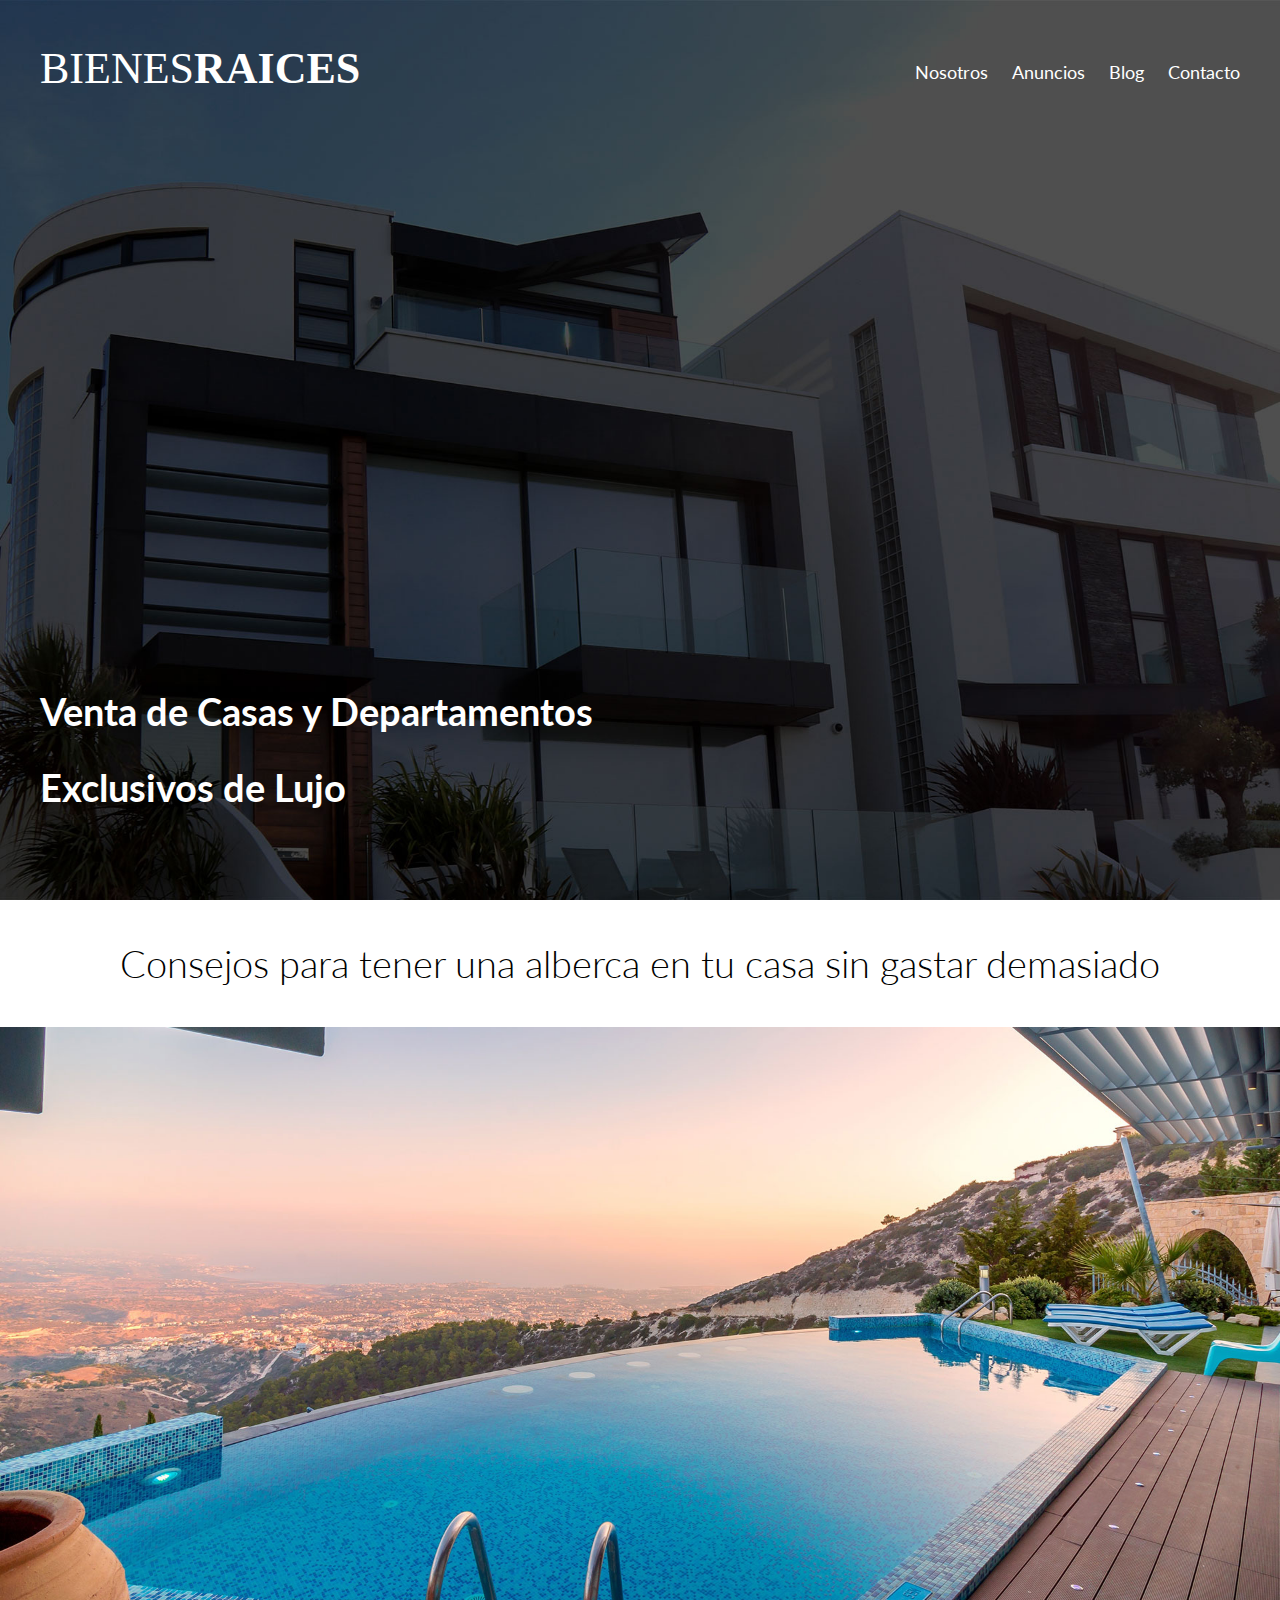
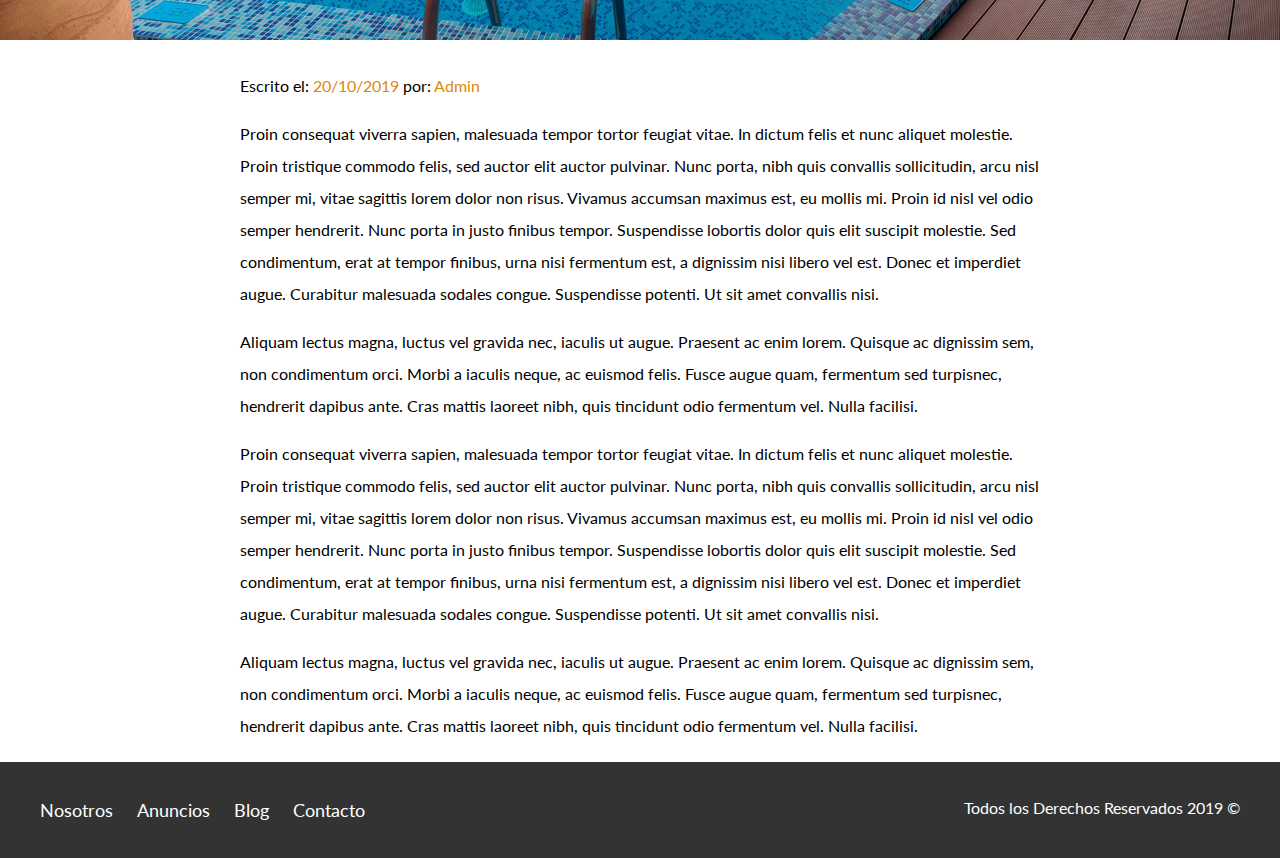
<file: entrada.html>
<!DOCTYPE html>
<html lang="en">

<head>
    <meta charset="UTF-8">
    <meta name="viewport" content="width=device-width, initial-scale=1.0">
    <meta http-equiv="X-UA-Compatible" content="ie=edge">
    <title>Bienes Raices</title>
    <link href="https://fonts.googleapis.com/css?family=Lato:300,400,700,900" rel="stylesheet">
    <link rel="stylesheet" href="css/normalize.css">
    <link rel="stylesheet" href="css/styles.css">
</head>

<body>
    <header class="siteHeader inicio">
        <div class="contenedor contenidoHeader">
          <div class="barra">
            <a href="index.html"><img src="img/logo.svg" alt="Logotipo de Biens Raices"></a>
              
            <div class="mobileMenu"> <!-- Apertura menu-movil, menu para el telefono móvil, se realizan las barran con el span para dar efecto de tipo sandiwch, su vista sera para telefono movil y se accionara con jQuery y CSS -->
              <span></span>
              <span></span>
              <span></span>
            </div> <!-- Cierre menu-movil -->

                <nav id="navegacion" class="navegacion">
                    <a href="nosotros.html">Nosotros</a>
                    <a href="anuncios.html">Anuncios</a>
                    <a href="blog.html">Blog</a>
                    <a href="contacto.html">Contacto</a>
                </nav>
            </div>
            <h1>Venta de Casas y Departamentos Exclusivos de Lujo</h1>
        </div>
    </header>

    <h1 class="fw-300 centrarTexto">Consejos para tener una alberca en tu casa sin gastar demasiado</h1>
    <img src="img/destacada2.jpg" alt="">

    <main class="contenedor seccion contenidoCentrado textoEntrada">

        <p>Escrito el: <span>20/10/2019</span> por: <span>Admin</span></p>

        <p>
            Proin consequat viverra sapien, malesuada tempor tortor feugiat vitae. In dictum felis et nunc aliquet
            molestie. Proin tristique commodo felis, sed auctor elit auctor pulvinar. Nunc porta, nibh quis convallis
            sollicitudin, arcu nisl semper mi, vitae sagittis lorem dolor non risus. Vivamus accumsan maximus est, eu
            mollis mi. Proin id nisl vel odio semper hendrerit. Nunc porta in justo finibus tempor. Suspendisse lobortis
            dolor quis elit suscipit molestie. Sed condimentum, erat at tempor finibus, urna nisi fermentum est, a
            dignissim nisi libero vel est. Donec et imperdiet augue. Curabitur malesuada sodales congue. Suspendisse
            potenti. Ut sit amet convallis nisi.
        </p>

        <p>
            Aliquam lectus magna, luctus vel gravida nec, iaculis ut augue. Praesent ac enim lorem. Quisque ac dignissim
            sem, non condimentum orci. Morbi a iaculis neque, ac euismod felis. Fusce augue quam, fermentum sed
            turpisnec, hendrerit dapibus ante. Cras mattis laoreet nibh, quis tincidunt odio fermentum vel. Nulla
            facilisi.
        </p>

        <p>
            Proin consequat viverra sapien, malesuada tempor tortor feugiat vitae. In dictum felis et nunc aliquet
            molestie. Proin tristique commodo felis, sed auctor elit auctor pulvinar. Nunc porta, nibh quis convallis
            sollicitudin, arcu nisl semper mi, vitae sagittis lorem dolor non risus. Vivamus accumsan maximus est, eu
            mollis mi. Proin id nisl vel odio semper hendrerit. Nunc porta in justo finibus tempor. Suspendisse lobortis
            dolor quis elit suscipit molestie. Sed condimentum, erat at tempor finibus, urna nisi fermentum est, a
            dignissim nisi libero vel est. Donec et imperdiet augue. Curabitur malesuada sodales congue. Suspendisse
            potenti. Ut sit amet convallis nisi.
        </p>

        <p>
            Aliquam lectus magna, luctus vel gravida nec, iaculis ut augue. Praesent ac enim lorem. Quisque ac dignissim
            sem, non condimentum orci. Morbi a iaculis neque, ac euismod felis. Fusce augue quam, fermentum sed
            turpisnec, hendrerit dapibus ante. Cras mattis laoreet nibh, quis tincidunt odio fermentum vel. Nulla
            facilisi.
        </p>
    </main>

    <footer class="siteFooter seccion">
        <div class="contenedor contenedorFooter">
            <nav class="navegacion">
                <a href="nosotros.html">Nosotros</a>
                <a href="anuncios.html">Anuncios</a>
                <a href="blog.html">Blog</a>
                <a href="contacto.html">Contacto</a>
            </nav>

            <p class="copyright">Todos los Derechos Reservados 2019 &copy </p>
        </div>
    </footer>

    <script src="js/jquery-3.3.1.min.js"></script>
    <script src="js/app.js"></script>
</body>

</html>
</file>
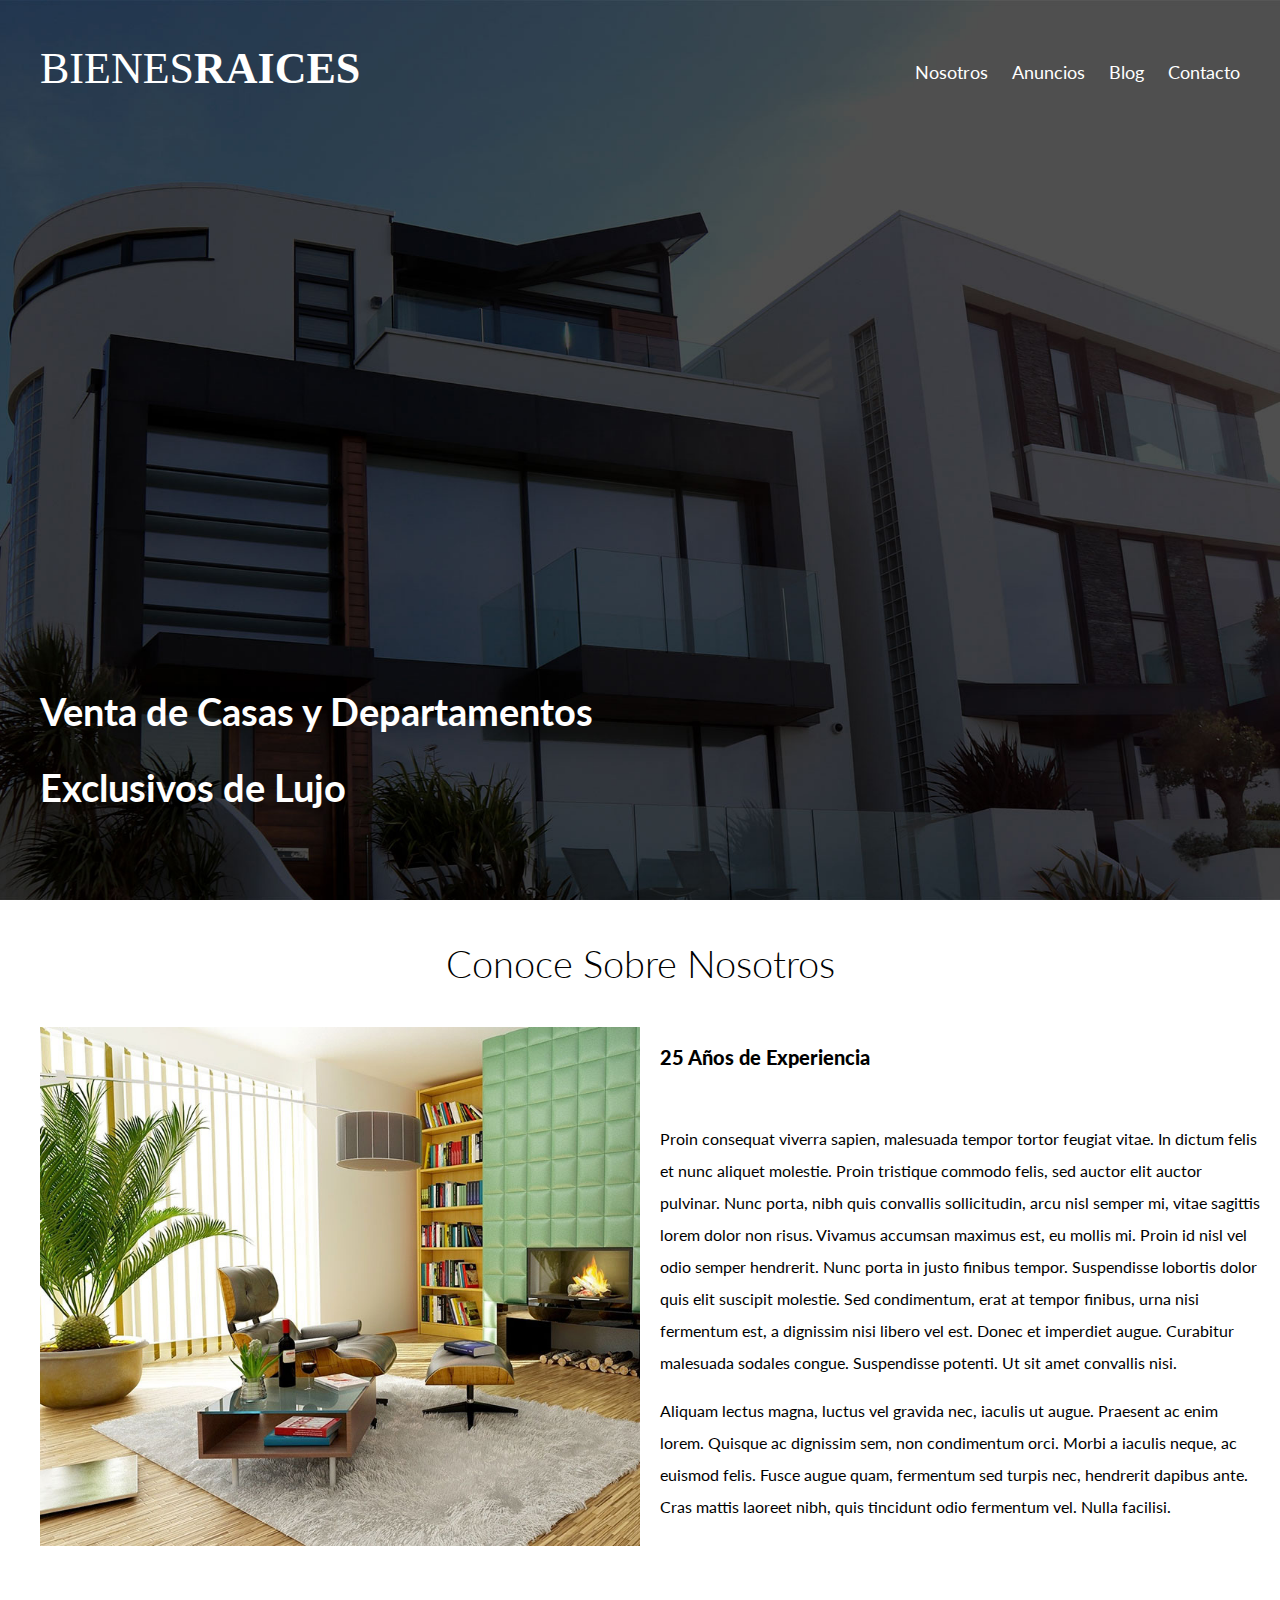
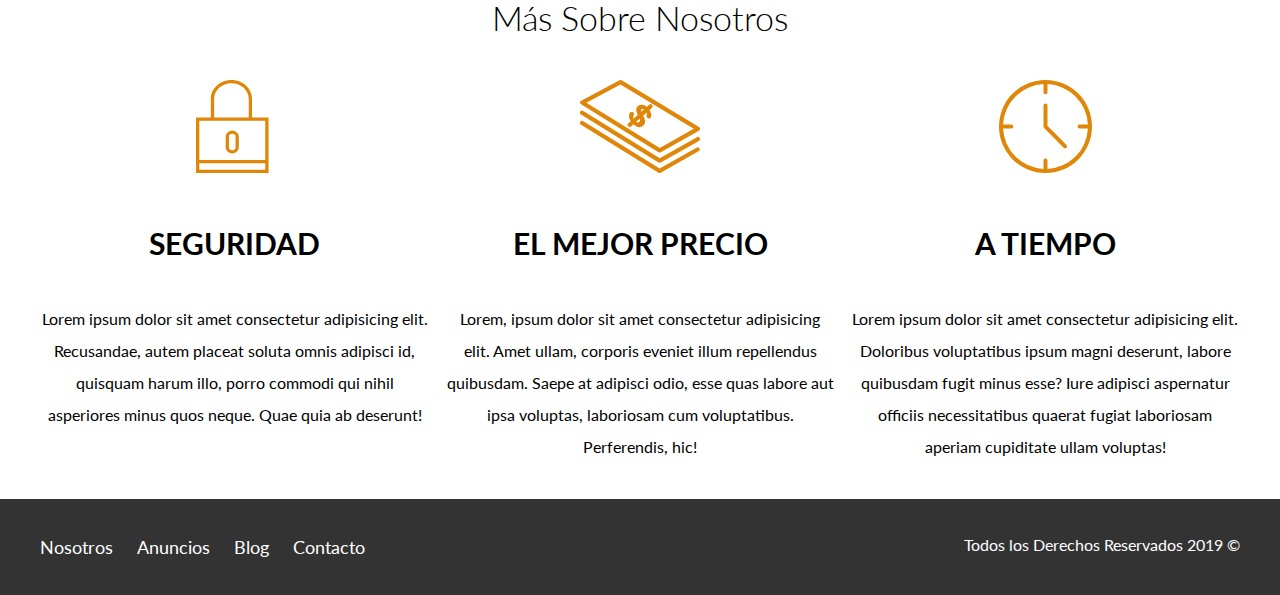
<file: nosotros.html>
<!DOCTYPE html>
<html lang="en">

<head>
    <meta charset="UTF-8">
    <meta name="viewport" content="width=device-width, initial-scale=1.0">
    <meta http-equiv="X-UA-Compatible" content="ie=edge">
    <title>Bienes Raices</title>
    <link href="https://fonts.googleapis.com/css?family=Lato:300,400,700,900" rel="stylesheet">
    <link rel="stylesheet" href="css/normalize.css">
    <link rel="stylesheet" href="css/styles.css">
</head>

<body>
    <header class="siteHeader inicio">
        <div class="contenedor contenidoHeader">
          <div class="barra">
            <a href="index.html"><img src="img/logo.svg" alt="Logotipo de Biens Raices"></a>
              
            <div class="mobileMenu"> <!-- Apertura menu-movil, menu para el telefono móvil, se realizan las barran con el span para dar efecto de tipo sandiwch, su vista sera para telefono movil y se accionara con jQuery y CSS -->
              <span></span>
              <span></span>
              <span></span>
            </div> <!-- Cierre menu-movil -->

                <nav id="navegacion" class="navegacion">
                    <a href="nosotros.html">Nosotros</a>
                    <a href="anuncios.html">Anuncios</a>
                    <a href="blog.html">Blog</a>
                    <a href="contacto.html">Contacto</a>
                </nav>
            </div>
            <h1>Venta de Casas y Departamentos Exclusivos de Lujo</h1>
        </div>
    </header>

    <main class="contenedor">
            <h1 class="fw-300 centrarTexto">Conoce Sobre Nosotros</h1>

            <div class="contenidoNosotros">
                <div class="imagen">
                    <img src="img/nosotros.jpg" alt="Imagen Sobre Nosotros">
                </div>
                <div class="textoNosotros">
                    <blockquote>25 Años de Experiencia</blockquote>

                   <p>Proin consequat viverra sapien, malesuada tempor tortor feugiat vitae. In dictum felis et nunc aliquet molestie. Proin tristique commodo felis, sed auctor elit auctor pulvinar. Nunc porta, nibh quis convallis sollicitudin, arcu nisl semper mi, vitae sagittis lorem dolor non risus. Vivamus accumsan maximus est, eu mollis mi. Proin id nisl vel odio semper hendrerit. Nunc porta in justo finibus tempor. Suspendisse lobortis dolor quis elit suscipit molestie. Sed condimentum, erat at tempor finibus, urna nisi fermentum est, a dignissim nisi libero vel est. Donec et imperdiet augue. Curabitur malesuada sodales congue. Suspendisse potenti. Ut sit amet convallis nisi.</p>

                   <p>Aliquam lectus magna, luctus vel gravida nec, iaculis ut augue. Praesent ac enim lorem. Quisque ac dignissim sem, non condimentum orci. Morbi a iaculis neque, ac euismod felis. Fusce augue quam, fermentum sed turpis nec, hendrerit dapibus ante. Cras mattis laoreet nibh, quis tincidunt odio fermentum vel. Nulla facilisi.</p>
                </div>
            </div>
        </main>

    <section class="seccion contenedor">
        <h2 class="fw-300 centrarTexto">Más Sobre Nosotros</h2>

        <div class="iconosNosotros">
            <div class="icono">
                <img src="img/icono1.svg" alt="Icono Seguridad">
                <h3>Seguridad</h3>
                <p>Lorem ipsum dolor sit amet consectetur adipisicing elit. Recusandae, autem placeat soluta omnis
                    adipisci
                    id,
                    quisquam harum illo, porro commodi qui nihil asperiores minus quos neque. Quae quia ab deserunt!</p>
            </div>

            <div class="icono">
                <img src="img/icono2.svg" alt="Icono Precio">
                <h3>El mejor precio</h3>
                <p>Lorem, ipsum dolor sit amet consectetur adipisicing elit. Amet ullam, corporis eveniet illum
                    repellendus
                    quibusdam. Saepe at adipisci odio, esse quas labore aut ipsa voluptas, laboriosam cum voluptatibus.
                    Perferendis,
                    hic!</p>
            </div>

            <div class="icono">
                <img src="img/icono3.svg" alt="Icono Tiempo">
                <h3>A tiempo</h3>
                <p>Lorem ipsum dolor sit amet consectetur adipisicing elit. Doloribus voluptatibus ipsum magni deserunt,
                    labore
                    quibusdam fugit minus esse? Iure adipisci aspernatur officiis necessitatibus quaerat fugiat
                    laboriosam
                    aperiam
                    cupiditate ullam voluptas!</p>
            </div>
        </div>
    </section>

    <footer class="siteFooter seccion">
        <div class="contenedor contenedorFooter">
            <nav class="navegacion">
                <a href="nosotros.html">Nosotros</a>
                <a href="anuncios.html">Anuncios</a>
                <a href="blog.html">Blog</a>
                <a href="contacto.html">Contacto</a>
            </nav>

            <p class="copyright">Todos los Derechos Reservados 2019 &copy </p>
        </div>
    </footer>

    <script src="js/jquery-3.3.1.min.js"></script>
    <script src="js/app.js"></script>
</body>

</html>
</file>
<file: css/styles.css>
html {
    box-sizing: border-box;
    font-size: 62.5%; /** Reset para REMS - 62.5% = 10px de 16px **/
}
*, *:before, *:after {
    box-sizing: inherit;
}
body {
    font-family: 'Lato', sans-serif;
    font-size: 1.6rem;
    line-height: 2;
}

/** Globales **/
img {
    max-width: 100%;
}
.contenedor {
    width: 95%;
    max-width: 120rem; /** = 1200px; **/
    margin: 0 auto;
}
h1 {
    font-size: 3.8rem;
}
h2 {
    font-size: 3.4rem;
}
h3 {
    font-size: 3rem;
}
h4 {
    font-size: 2.6rem;
}

/* Utilidades */

.seccion {
    margin-top: 2rem;
    margin-bottom: 2rem;
}

.fw-300 {
    font-weight: 300;
}

.centrarTexto {
    text-align: center;
}

.dBlock {
    display: block!important;
}

.contenidoCentrado {
    max-width: 800px;
}


/* Botones */
.boton {
    color: #ffffff;
    font-weight: 700;
    text-decoration: none;
    font-size: 1.8rem;
    padding: 1rem 3rem;
    margin-top: 3rem;
    display: inline-block;
    text-align: center;
    border: none;
    display: block;
    flex: 0 0 100%;
}

@media (min-width:768px) {
  .boton {
    display: inline-block;
    flex: 0 0 auto;
  }
}

.boton:hover {
    cursor: pointer;
}

.botonAmarillo {
    background-color: #e08709;
}

.botonVerde {
    background-color: #71b100;
}

/* Header */

.siteHeader { /* Sobre Nosotros */
    background-color: #333333;
    padding: 1rem 0 3rem 0;
}

.siteHeader.inicio {
    background-image: url(../img/header.jpg);
    background-position: center center;
    background-size: cover;
    height: 100vh;
    min-height: 60rem;
    background-repeat: no-repeat;
}

.contenidoHeader {
    height: 100%;
    display: flex;
    flex-direction: column; /*Al cambiar a column podemos alinear verticalmente con justify cantent*/
    justify-content: space-between;
    text-align: center;
}

@media (min-width:768px) {
  .contenidoHeader {
    text-align: left;
  }
}

.contenidoHeader h1 {
    color: #ffffff;
    padding-bottom: 2rem;
    max-width: 60rem;
}

.barra {
    padding-top: 3rem;
}

@media (min-width:768px) {
  .barra {
      display: flex;
      justify-content: space-between;
      align-items: center;
  }
}

/* Navegacion */

.navegacion a {
    text-decoration: none;
    color: #ffffff;
    font-size: 2.2rem;
    display: block;
}

@media (min-width: 768px) {
  .navegacion a {
    display: inline-block;
    margin-right: 2rem;
    font-size: 1.8rem;
  }

  .navegacion a:last-of-type {
      margin-right: 0;
  }
}

.navegacion a:hover {
    color: #71b100;
}

/* Mobile Menu */

div.mobileMenu {
  width: 60px;
  margin-top: 12px;
  margin: 0 auto;
}

@media (min-width: 768px) {
  .mobileMenu {
      display: none;
  }
}

div.mobileMenu span {
  height: 8px;
  margin-bottom: 6px;
  background-color: #ffffff;
  display: block;
}

.navegacion {
  display: none;
}

@media (min-width: 768px) {
  .navegacion {
    display: block;
    transition: .3s ease;
  }
}

/* Iconos Nosotros */

@media (min-width: 768px) {
  .iconosNosotros {
      display: flex;
      justify-content: space-between;
  }
}

.icono {
    text-align: center;
}

@media (min-width: 768px) {
  .icono {
    flex-basis: calc(33.3% - 1rem);
  }
}


.icono h3 {
    text-align: center;
    text-transform: uppercase;
}

/* Anuncios */

@media (min-width: 768px) {
  .contenedorAnuncios {
      display: flex;
      justify-content: space-between;
      flex-wrap: wrap;
  }
}

.anuncio {
    /* flex: 0(flex grow) 0(flex shrink) calc(33.3% - 1rem); */
    flex-shrink: 0; /*Por defecto viene en 0 y las achica a todas, poniendola en 0 toma el tamano de la base*/
    flex-basis: calc(33.3% - 1rem);
    border: 1px solid #b5b5b5;
    background-color: #f5f5f5;
    margin-bottom: 2rem;
}

@media (min-width: 768px) {
  .anuncio {
    /* flex: 0(flex grow) 0(flex shrink) calc(33.3% - 1rem); */
    /* flex-shrink: 0; /*Por defecto viene en 0 y las achica a todas, poniendola en 0 toma el tamano de la base*/ */
    /* flex-basis: calc(33.3% - 1rem); */
    flex: 0 0 calc(33.3% - 1rem);
  }
}


.contenidoAnuncio {
    padding: 2rem;
}

.contenidoAnuncio h3,
.contenidoAnuncio p {
    margin: 0;
}

.precio {
    color: #71b100;
    font-weight: 700;
}

.iconosCaracteristicas {
    list-style: none;
    padding: 0;
    display: flex;
    justify-content: space-evenly;
    max-width: 500px;
    flex: 1;
}

.iconosCaracteristicas li {
    display: flex;
}

.iconosCaracteristicas li img {
    margin-right: 2rem;
}


.verTodas {
    display: flex;
    justify-content: flex-end;
}

/* Contacti Home */

.imagenContacto {
    background-image: url(../img/encuentra.jpg);
    max-width: 100%;
    height: 40rem;
    background-position: center center;
    background-size: cover;
    display: flex;
    align-items: center;
}

.contenidoContacto {
    flex: 0 0 95%;
    color: #ffffff;
}

.contenidoContacto p {
    font-size: 1.8rem;
}

/* Seccion Inferior*/

@media (min-width:768px) {
  .seccionInferior {
      display: flex;
      justify-content: space-between;
  }

  .seccionInferior .blog {
      flex-basis: 60%;
  }

  .seccionInferior .testimoniales {
      flex-basis: calc(40% - 2rem);
  }
}

.entradaBlog {
    margin-bottom: 2rem;
}

@media (min-width:768px) {
  .entradaBlog {
    display: flex;
    justify-content: space-between;
  }
}

.entradaBlog:last-of-type {
    margin-bottom: 0;
}

@media (min-width:768px) {
  .entradaBlog .imagen {
      flex-basis: 40%;
  }

  .entradaBlog .textoEntrada {
      flex-basis: calc(60% - 3rem);
  }
}

.textoEntrada  a {
    color: #000000;
    text-decoration: none;
}

.textoEntrada h4 {
    margin: 0;
    line-height: 1.4;
}

.textoEntrada h4::after {
    content: '';
    display: block;
    width: 15rem;
    height: .5rem;
    background-color: #71b100;
    margin-top: 1rem;
}

.textoEntrada span {
    color: #e08709;
}

/* Testimoniales */

.testimonial {
    background-color: #71b100;
    font-size: 2.4rem;
    padding: 2rem;
    border-radius: 2rem;
    color: #ffffff;
}

.testimonial p {
    text-align: right;
}

.testimonial blockquote::before {
    content: '';
    background-image: url(../img/comilla.svg);
    width: 5rem;
    height: 5rem;
    position: absolute;
    top: -1rem;
    left: -2rem;
}

.testimonial blockquote {
    position: relative;
    padding-left: 5rem;
    font-weight: 300;
}

/* Footer */

.siteFooter {
    background-color: #333333;
    margin: 0;
}

.contenedorFooter {
    padding: 3rem 0;
}

@media (min-width:768px) {
  .contenedorFooter {
    display: flex;
    justify-content: space-between;
  }
}

.siteFooter nav {
  display: none;
}

@media (min-width:768px) {
  .siteFooter nav {
    display: block;
  }
}

.copyright {
    margin: 0;
    color: #ffffff;
    text-align: center;
}

/* INTERNAS */

/* Nosotros */

@media (min-width:768px) {
  .contenidoNosotros {
      display: grid;
      grid-template-columns: repeat(2, 50%);
      grid-column-gap: 2rem;
  }
}

.textoNosotros blockquote {
    font-weight: 900;
    font-size: 2rem;
    margin: 0;
    padding: 1rem 0 3rem 0;
}

/* Anuncio */

.resumenPropiedad {
    display: flex;
    justify-content: space-between;
    align-items: center;
}

/* Contacto */

.contacto p {
    font-size: 1.2rem;
    margin: 2rem 0 0 0;
}

legend {
    font-size: 2rem;
    color: #4f4f4f;
}

label {
    font-weight: 700;
    text-transform: uppercase;
    display: block;
}

input:not([type="submit"]),
textarea,
select {
    padding: 1rem;
    display: block;
    width: 100%;
    background-color: #e1e1e1;
    margin-bottom: 2rem;
    border: none;
    border-radius: 1rem;
}

input[type="radio"] {
    width: auto;
    margin: 0;
}

select {
    -webkit-appearance: none;
    appearance: none;
}

textarea {
    height: 20rem;
}

.formaContacto {
    max-width: 30rem;
    display: flex;
    justify-content: space-between;
    align-items: center;
}
</file>
